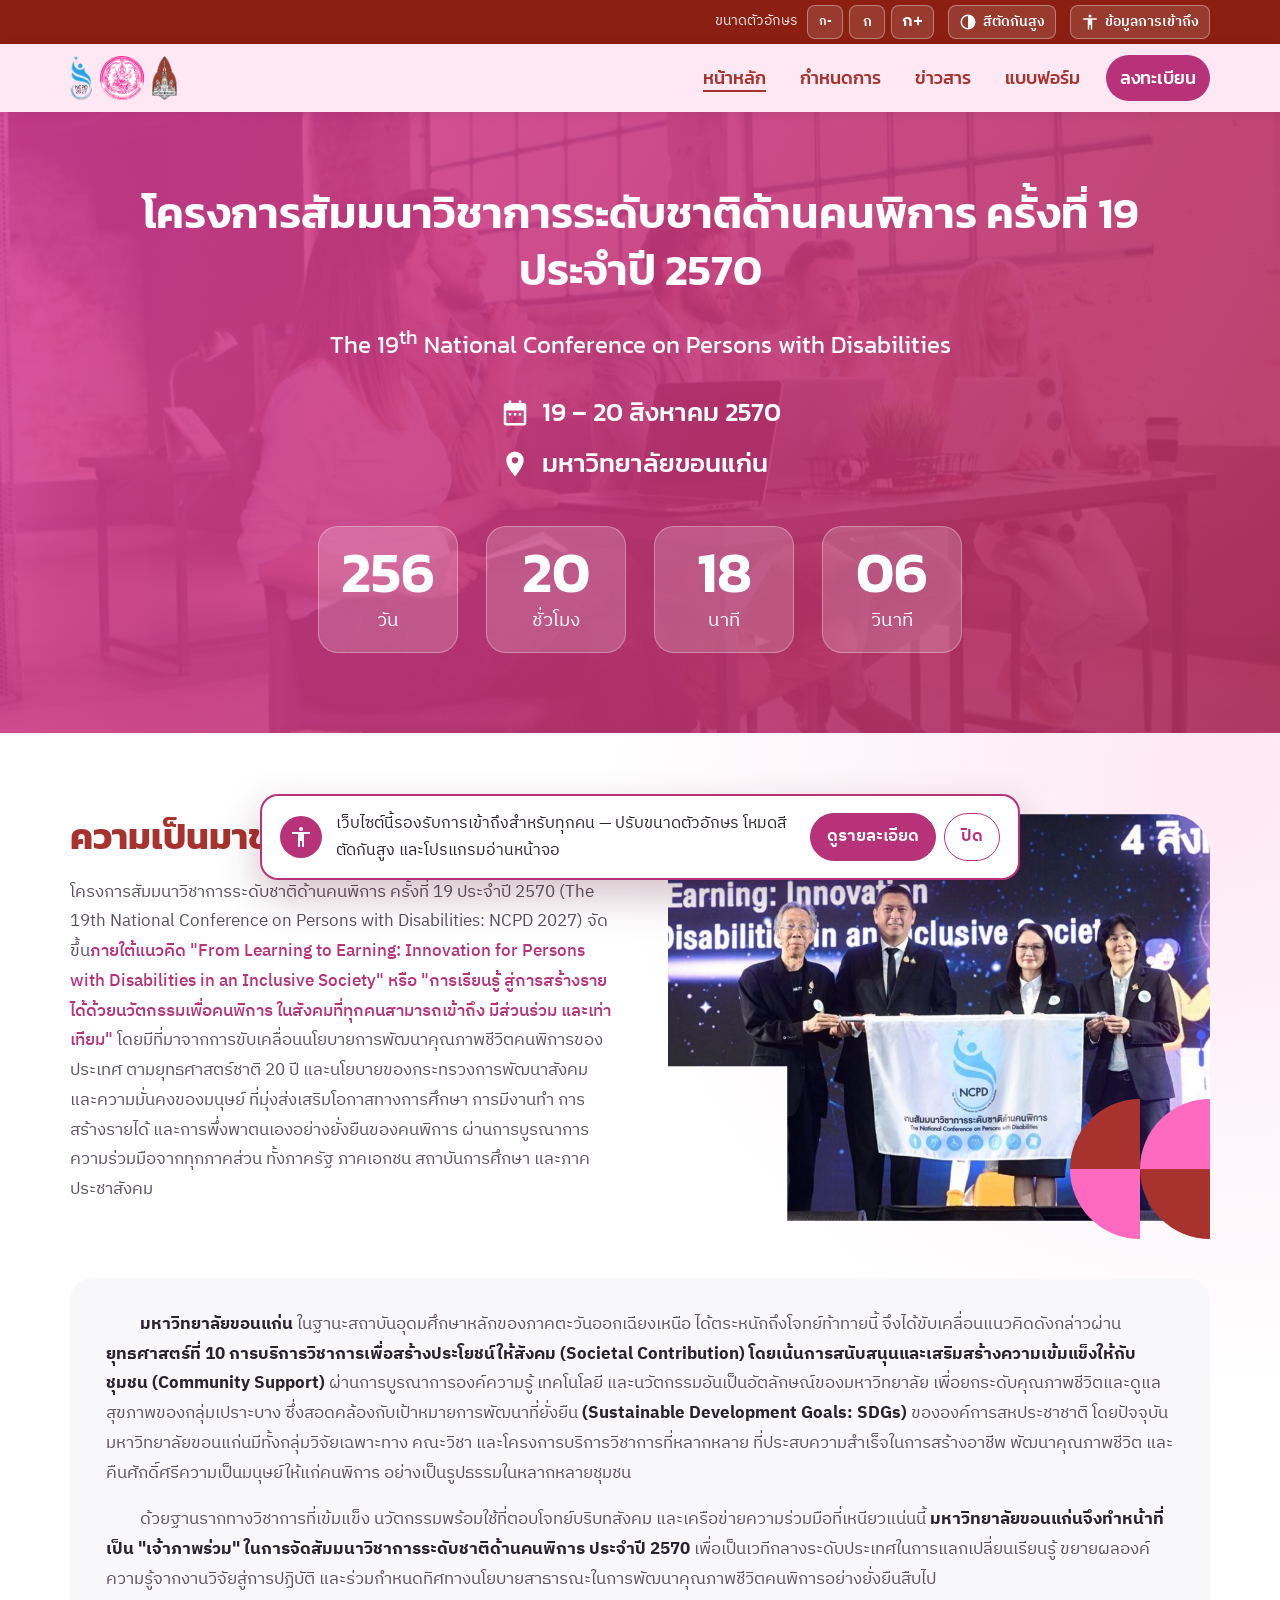
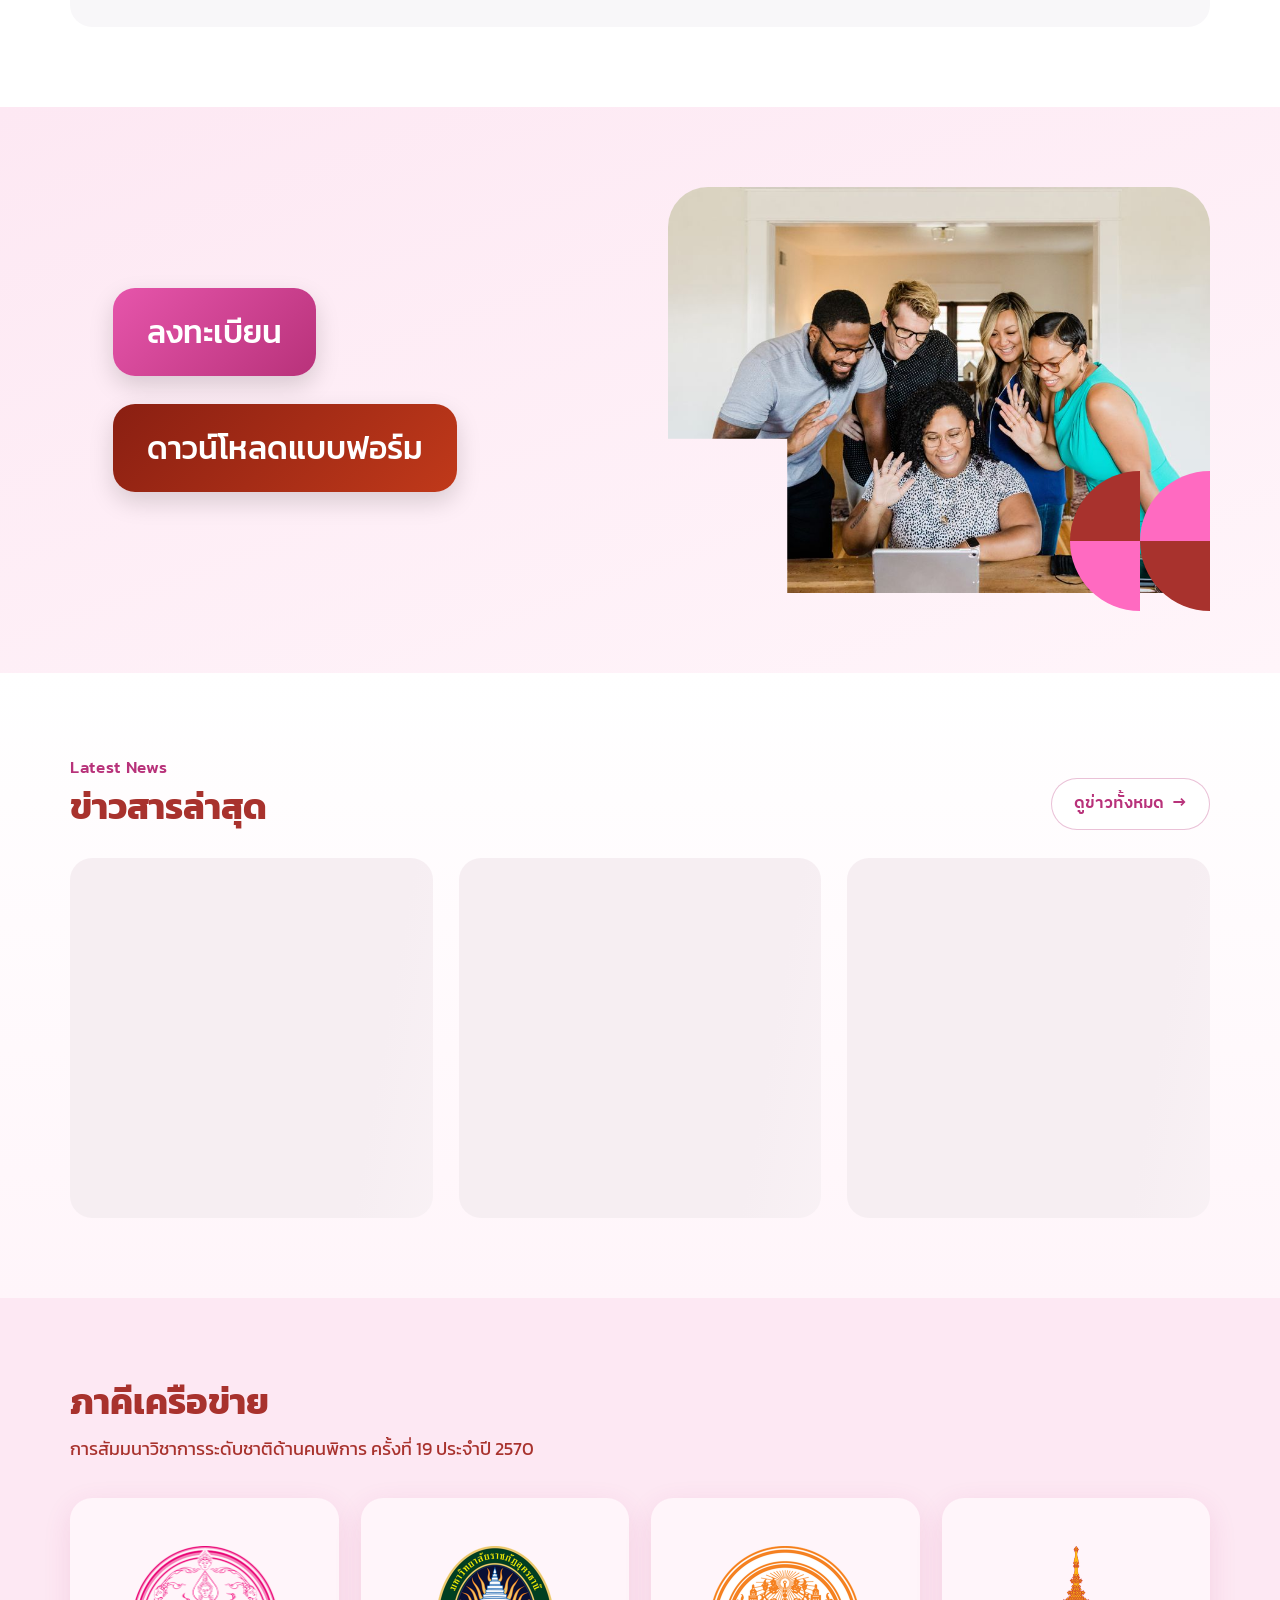
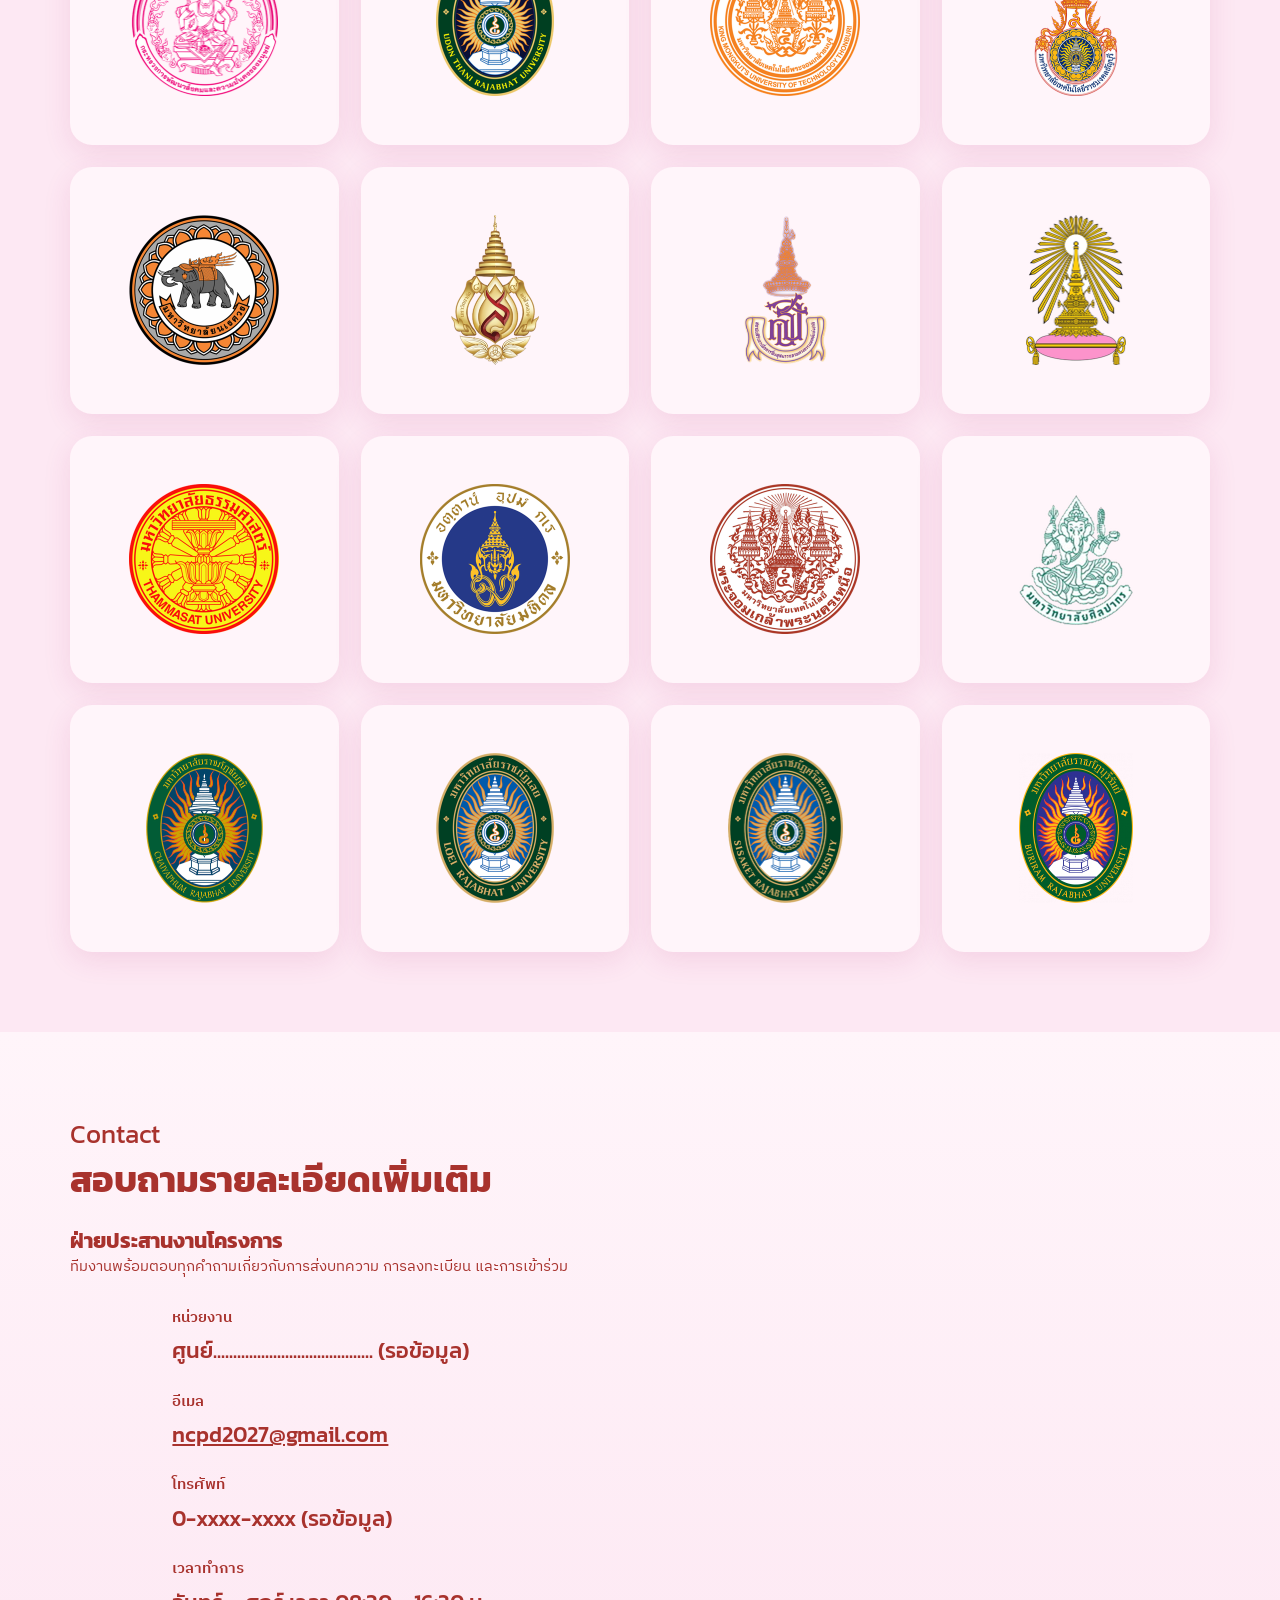
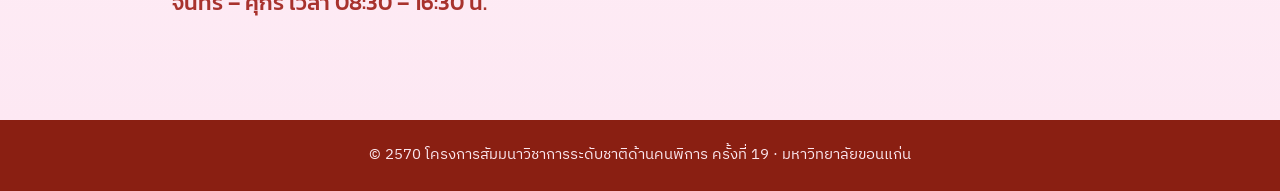
<file: index.html>
<!DOCTYPE html>
<html lang="th">
<head>
  <meta charset="UTF-8">
  <meta name="viewport" content="width=device-width, initial-scale=1.0">
  <title>NCPD 2027 — สัมมนาวิชาการระดับชาติด้านคนพิการ ครั้งที่ 19</title>
  <meta name="description" content="โครงการสัมมนาวิชาการระดับชาติด้านคนพิการ ครั้งที่ 19 ประจำปี 2570 (NCPD 2027) วันที่ 19–20 สิงหาคม 2570 ณ มหาวิทยาลัยขอนแก่น">

  <!-- ฟอนต์จาก Google Fonts -->
  <link rel="preconnect" href="https://fonts.googleapis.com">
  <link rel="preconnect" href="https://fonts.gstatic.com" crossorigin>
  <link href="https://fonts.googleapis.com/css2?family=Kanit:wght@500;600&family=IBM+Plex+Sans+Thai:wght@400;500;600&display=swap" rel="stylesheet">

  <link rel="icon" href="favicon.ico" sizes="any">
  <link rel="icon" href="favicon-32.png" type="image/png">
  <link rel="apple-touch-icon" href="apple-touch-icon.png">
  <link rel="stylesheet" href="css/style.css">
  <script src="js/a11y.js"></script>
</head>
<body>

  <!-- ปุ่มข้ามไปเนื้อหา (สำหรับผู้ใช้คีย์บอร์ด / โปรแกรมอ่านหน้าจอ) -->
  <a class="skip-link" href="#main">ข้ามไปยังเนื้อหาหลัก</a>

  <!-- ===================== เมนูด้านบน ===================== -->
  <header class="site-header">
    <div class="container header-inner">
      <a href="index.html" class="brand" aria-label="NCPD 2027 หน้าหลัก">
        <img src="images/logo-ncpd.png" alt="โลโก้ NCPD">
        <img src="images/logo-msdhs.png" alt="โลโก้กระทรวงการพัฒนาสังคมและความมั่นคงของมนุษย์">
        <img src="images/logo-kku.png" alt="โลโก้มหาวิทยาลัยขอนแก่น">
      </a>

      <button class="menu-toggle" aria-expanded="false" aria-controls="main-nav">
        <span class="menu-icon" aria-hidden="true"></span>
        <span class="sr-only">เปิดเมนู</span>
      </button>

      <nav id="main-nav" class="main-nav" aria-label="เมนูหลัก">
        <ul>
          <li><a href="index.html" aria-current="page">หน้าหลัก</a></li>
          <li><a href="schedule.html">กำหนดการ</a></li>
          <li><a href="news.html">ข่าวสาร</a></li>
          <li><a href="schedule.html#forms">แบบฟอร์ม</a></li>
          <li><a href="#" class="nav-cta" data-link="register">ลงทะเบียน</a></li>
        </ul>
      </nav>
    </div>
  </header>

  <main id="main">

    <!-- ===================== ส่วนหัว (Hero) ===================== -->
    <section class="hero" aria-labelledby="hero-title">
      <div class="container hero-inner">
        <h1 id="hero-title">
          โครงการสัมมนาวิชาการระดับชาติด้านคนพิการ ครั้งที่ 19
          <span class="hero-year">ประจำปี 2570</span>
        </h1>
        <p class="hero-en">The 19<sup>th</sup> National Conference on Persons with Disabilities</p>

        <ul class="hero-meta">
          <li>
            <svg aria-hidden="true" viewBox="0 0 24 24"><path d="M7 2v2H5a2 2 0 0 0-2 2v14a2 2 0 0 0 2 2h14a2 2 0 0 0 2-2V6a2 2 0 0 0-2-2h-2V2h-2v2H9V2H7zm-2 8h14v10H5V10zm2 2v2h2v-2H7zm4 0v2h2v-2h-2zm4 0v2h2v-2h-2z"/></svg>
            <time datetime="2027-08-19">19 – 20 สิงหาคม 2570</time>
          </li>
          <li>
            <svg aria-hidden="true" viewBox="0 0 24 24"><path d="M12 2a7 7 0 0 0-7 7c0 5.25 7 13 7 13s7-7.75 7-13a7 7 0 0 0-7-7zm0 9.5A2.5 2.5 0 1 1 12 6.5a2.5 2.5 0 0 1 0 5z"/></svg>
            มหาวิทยาลัยขอนแก่น
          </li>
        </ul>

        <!-- ตัวนับถอยหลัง: ตั้งวันเวลาเริ่มงานได้ที่ js/main.js -->
        <div class="countdown" role="timer" aria-label="นับถอยหลังสู่วันจัดงาน">
          <div class="cd-box"><span class="cd-num" id="cd-days">--</span><span class="cd-label">วัน</span></div>
          <div class="cd-box"><span class="cd-num" id="cd-hours">--</span><span class="cd-label">ชั่วโมง</span></div>
          <div class="cd-box"><span class="cd-num" id="cd-minutes">--</span><span class="cd-label">นาที</span></div>
          <div class="cd-box"><span class="cd-num" id="cd-seconds">--</span><span class="cd-label">วินาที</span></div>
        </div>
      </div>
    </section>

    <!-- ===================== ความเป็นมา ===================== -->
    <section class="about section" aria-labelledby="about-title">
      <div class="container about-grid">
        <div class="about-text">
          <h2 id="about-title" class="section-title">ความเป็นมาของการจัดงาน</h2>
          <p>
            โครงการสัมมนาวิชาการระดับชาติด้านคนพิการ ครั้งที่ 19 ประจำปี 2570
            (The 19th National Conference on Persons with Disabilities: NCPD 2027)
            จัดขึ้น<span class="highlight">ภายใต้แนวคิด "From Learning to Earning: Innovation for Persons with Disabilities
            in an Inclusive Society" หรือ "การเรียนรู้ สู่การสร้างรายได้ด้วยนวัตกรรมเพื่อคนพิการ
            ในสังคมที่ทุกคนสามารถเข้าถึง มีส่วนร่วม และเท่าเทียม"</span>
            โดยมีที่มาจากการขับเคลื่อนนโยบายการพัฒนาคุณภาพชีวิตคนพิการของประเทศ ตามยุทธศาสตร์ชาติ 20 ปี
            และนโยบายของกระทรวงการพัฒนาสังคมและความมั่นคงของมนุษย์ ที่มุ่งส่งเสริมโอกาสทางการศึกษา
            การมีงานทำ การสร้างรายได้ และการพึ่งพาตนเองอย่างยั่งยืนของคนพิการ
            ผ่านการบูรณาการความร่วมมือจากทุกภาคส่วน ทั้งภาครัฐ ภาคเอกชน สถาบันการศึกษา และภาคประชาสังคม
          </p>
        </div>
        <div class="about-media">
          <img src="images/about.jpg" alt="พิธีส่งมอบธงเจ้าภาพการจัดงาน NCPD" class="shape-photo" loading="lazy">
          <span class="deco" aria-hidden="true"></span>
        </div>
      </div>

      <div class="container about-more">
        <p>
          <strong>มหาวิทยาลัยขอนแก่น</strong> ในฐานะสถาบันอุดมศึกษาหลักของภาคตะวันออกเฉียงเหนือ
          ได้ตระหนักถึงโจทย์ท้าทายนี้ จึงได้ขับเคลื่อนแนวคิดดังกล่าวผ่าน
          <strong>ยุทธศาสตร์ที่ 10 การบริการวิชาการเพื่อสร้างประโยชน์ให้สังคม (Societal Contribution)
          โดยเน้นการสนับสนุนและเสริมสร้างความเข้มแข็งให้กับชุมชน (Community Support)</strong>
          ผ่านการบูรณาการองค์ความรู้ เทคโนโลยี และนวัตกรรมอันเป็นอัตลักษณ์ของมหาวิทยาลัย
          เพื่อยกระดับคุณภาพชีวิตและดูแลสุขภาพของกลุ่มเปราะบาง ซึ่งสอดคล้องกับเป้าหมายการพัฒนาที่ยั่งยืน
          <strong>(Sustainable Development Goals: SDGs)</strong> ขององค์การสหประชาชาติ
          โดยปัจจุบันมหาวิทยาลัยขอนแก่นมีทั้งกลุ่มวิจัยเฉพาะทาง คณะวิชา และโครงการบริการวิชาการที่หลากหลาย
          ที่ประสบความสำเร็จในการสร้างอาชีพ พัฒนาคุณภาพชีวิต และคืนศักดิ์ศรีความเป็นมนุษย์ให้แก่คนพิการ
          อย่างเป็นรูปธรรมในหลากหลายชุมชน
        </p>
        <p>
          ด้วยฐานรากทางวิชาการที่เข้มแข็ง นวัตกรรมพร้อมใช้ที่ตอบโจทย์บริบทสังคม และเครือข่ายความร่วมมือที่เหนียวแน่นนี้
          <strong>มหาวิทยาลัยขอนแก่นจึงทำหน้าที่เป็น "เจ้าภาพร่วม" ในการจัดสัมมนาวิชาการระดับชาติด้านคนพิการ ประจำปี 2570</strong>
          เพื่อเป็นเวทีกลางระดับประเทศในการแลกเปลี่ยนเรียนรู้ ขยายผลองค์ความรู้จากงานวิจัยสู่การปฏิบัติ
          และร่วมกำหนดทิศทางนโยบายสาธารณะในการพัฒนาคุณภาพชีวิตคนพิการอย่างยั่งยืนสืบไป
        </p>
      </div>
    </section>

    <!-- ===================== ลงทะเบียน ===================== -->
    <section class="register section" aria-labelledby="register-title">
      <div class="container register-grid">
        <div class="register-actions">
          <h2 id="register-title" class="sr-only">ลงทะเบียนและดาวน์โหลดแบบฟอร์ม</h2>
          <a href="#" class="btn btn-pink" data-link="register">ลงทะเบียน</a>
          <a href="schedule.html#forms" class="btn btn-brown">ดาวน์โหลดแบบฟอร์ม</a>
        </div>
        <div class="register-media">
          <img src="images/register.jpg" alt="" class="shape-photo" loading="lazy">
          <span class="deco" aria-hidden="true"></span>
        </div>
      </div>
    </section>

    <!-- ===================== ข่าวสารล่าสุด ===================== -->
    <section id="home-news" class="home-news section" aria-labelledby="home-news-title">
      <div class="container">
        <div class="home-news-head">
          <div>
            <p class="home-news-eyebrow" lang="en">Latest News</p>
            <h2 id="home-news-title" class="section-title">ข่าวสารล่าสุด</h2>
          </div>
          <a href="news.html" class="home-news-all">ดูข่าวทั้งหมด <span aria-hidden="true">→</span></a>
        </div>
        <ul class="news-grid" id="home-news-list" aria-busy="true">
          <li class="news-skeleton" aria-hidden="true"></li>
          <li class="news-skeleton" aria-hidden="true"></li>
          <li class="news-skeleton" aria-hidden="true"></li>
        </ul>
      </div>
    </section>

    <!-- ===================== ภาคีเครือข่าย ===================== -->
    <section class="partners section" aria-labelledby="partners-title">
      <div class="container">
        <h2 id="partners-title" class="section-title">ภาคีเครือข่าย</h2>
        <p class="section-sub">การสัมมนาวิชาการระดับชาติด้านคนพิการ ครั้งที่ 19 ประจำปี 2570</p>

        <!-- เพิ่ม/ลบโลโก้: ก๊อปบรรทัด <li> แล้วเปลี่ยนชื่อไฟล์และ alt -->
        <ul class="partner-grid">
          <li><img src="images/partners/01-msdhs.png" alt="กระทรวงการพัฒนาสังคมและความมั่นคงของมนุษย์" loading="lazy"></li>
          <li><img src="images/partners/02-udru.png" alt="มหาวิทยาลัยราชภัฏอุดรธานี" loading="lazy"></li>
          <li><img src="images/partners/03-kmutt.png" alt="มหาวิทยาลัยเทคโนโลยีพระจอมเกล้าธนบุรี" loading="lazy"></li>
          <li><img src="images/partners/04-rmutt.png" alt="มหาวิทยาลัยเทคโนโลยีราชมงคลธัญบุรี" loading="lazy"></li>
          <li><img src="images/partners/05-partner-05.png" alt="มหาวิทยาลัยนเรศวร" loading="lazy"></li>
          <li><img src="images/partners/06-partner-06.png" alt="มหาวิทยาลัยแม่ฟ้าหลวง" loading="lazy"></li>
          <li><img src="images/partners/07-partner-07.png" alt="สถาบันสิรินธรเพื่อการฟื้นฟูสมรรถภาพทางการแพทย์แห่งชาติ" loading="lazy"></li>
          <li><img src="images/partners/08-chula.png" alt="จุฬาลงกรณ์มหาวิทยาลัย" loading="lazy"></li>
          <li><img src="images/partners/09-tu.png" alt="มหาวิทยาลัยธรรมศาสตร์" loading="lazy"></li>
          <li><img src="images/partners/10-mahidol.png" alt="มหาวิทยาลัยมหิดล" loading="lazy"></li>
          <li><img src="images/partners/11-kmutnb.png" alt="มหาวิทยาลัยเทคโนโลยีพระจอมเกล้าพระนครเหนือ" loading="lazy"></li>
          <li><img src="images/partners/12-su.png" alt="มหาวิทยาลัยศิลปากร" loading="lazy"></li>
          <li><img src="images/partners/13-cpru.png" alt="มหาวิทยาลัยราชภัฏชัยภูมิ" loading="lazy"></li>
          <li><img src="images/partners/14-lru.png" alt="มหาวิทยาลัยราชภัฏเลย" loading="lazy"></li>
          <li><img src="images/partners/15-sskru.png" alt="มหาวิทยาลัยราชภัฏศรีสะเกษ" loading="lazy"></li>
          <li><img src="images/partners/16-bru.png" alt="มหาวิทยาลัยราชภัฏบุรีรัมย์" loading="lazy"></li>
        </ul>
      </div>
    </section>

    <!-- ===================== ติดต่อ ===================== -->
    <section class="contact section" aria-labelledby="contact-title">
      <div class="container">
        <p class="contact-eyebrow" lang="en">Contact</p>
        <h2 id="contact-title" class="section-title">สอบถามรายละเอียดเพิ่มเติม</h2>

        <div class="contact-card">
          <h3>ฝ่ายประสานงานโครงการ</h3>
          <p class="contact-note">ทีมงานพร้อมตอบทุกคำถามเกี่ยวกับการส่งบทความ การลงทะเบียน และการเข้าร่วม</p>
          <dl class="contact-list">
            <div><dt>หน่วยงาน</dt><dd>ศูนย์........................................ (รอข้อมูล)</dd></div>
            <div><dt>อีเมล</dt><dd><a href="mailto:ncpd2027@gmail.com">ncpd2027@gmail.com</a></dd></div>
            <div><dt>โทรศัพท์</dt><dd>0-xxxx-xxxx (รอข้อมูล)</dd></div>
            <div><dt>เวลาทำการ</dt><dd>จันทร์ – ศุกร์ เวลา 08:30 – 16:30 น.</dd></div>
          </dl>
        </div>
      </div>
    </section>

  </main>

  <footer class="site-footer">
    <div class="container">
      <p>© 2570 โครงการสัมมนาวิชาการระดับชาติด้านคนพิการ ครั้งที่ 19 · มหาวิทยาลัยขอนแก่น</p>
    </div>
  </footer>

  <script src="js/main.js"></script>
  <script src="js/news.js"></script>
  <script src="js/home-news.js"></script>
</body>
</html>
</file>
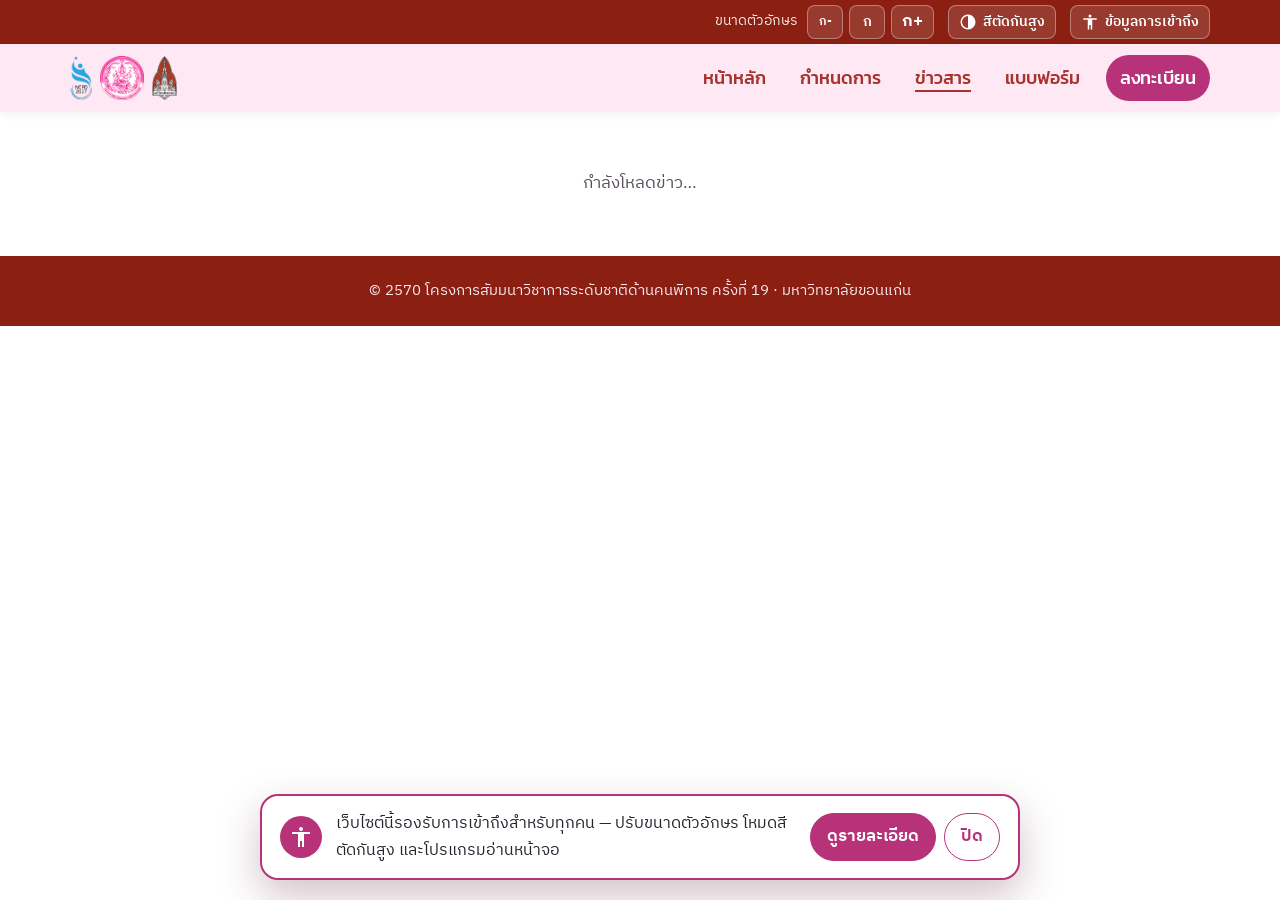
<file: news-detail.html>
<!DOCTYPE html>
<html lang="th">
<head>
  <meta charset="UTF-8">
  <meta name="viewport" content="width=device-width, initial-scale=1.0">
  <title>ข่าวสาร — NCPD 2027</title>
  <meta name="description" content="ข่าวสารงานสัมมนาวิชาการระดับชาติด้านคนพิการ ครั้งที่ 19 (NCPD 2027)">

  <link rel="preconnect" href="https://fonts.googleapis.com">
  <link rel="preconnect" href="https://fonts.gstatic.com" crossorigin>
  <link href="https://fonts.googleapis.com/css2?family=Kanit:wght@500;600&family=IBM+Plex+Sans+Thai:wght@400;500;600&display=swap" rel="stylesheet">

  <link rel="icon" href="favicon.ico" sizes="any">
  <link rel="icon" href="favicon-32.png" type="image/png">
  <link rel="apple-touch-icon" href="apple-touch-icon.png">  
  <link rel="stylesheet" href="css/style.css">
  <script src="js/a11y.js"></script>
</head>
<body>

  <a class="skip-link" href="#main">ข้ามไปยังเนื้อหาหลัก</a>

  <!-- ===================== เมนูด้านบน (เหมือนทุกหน้า) ===================== -->
  <header class="site-header">
    <div class="container header-inner">
      <a href="index.html" class="brand" aria-label="NCPD 2027 หน้าหลัก">
        <img src="images/logo-ncpd.png" alt="โลโก้ NCPD">
        <img src="images/logo-msdhs.png" alt="โลโก้กระทรวงการพัฒนาสังคมและความมั่นคงของมนุษย์">
        <img src="images/logo-kku.png" alt="โลโก้มหาวิทยาลัยขอนแก่น">
      </a>

      <button class="menu-toggle" aria-expanded="false" aria-controls="main-nav">
        <span class="menu-icon" aria-hidden="true"></span>
        <span class="sr-only">เปิดเมนู</span>
      </button>

      <nav id="main-nav" class="main-nav" aria-label="เมนูหลัก">
        <ul>
          <li><a href="index.html">หน้าหลัก</a></li>
          <li><a href="schedule.html">กำหนดการ</a></li>
          <li><a href="news.html" aria-current="page">ข่าวสาร</a></li>
          <li><a href="schedule.html#forms">แบบฟอร์ม</a></li>
          <li><a href="#" class="nav-cta" data-link="register">ลงทะเบียน</a></li>
        </ul>
      </nav>
    </div>
  </header>

  <main id="main">
    <!-- เนื้อหาข่าวจะถูกเติมโดย js/news.js ตาม ?id= ในลิงก์ -->
    <article class="article" id="article" aria-busy="true">
      <div class="container article-narrow">
        <p class="news-loading">กำลังโหลดข่าว…</p>
      </div>
    </article>

    <section class="section related" id="related-wrap" hidden aria-labelledby="related-title">
      <div class="container">
        <h2 id="related-title" class="section-title">ข่าวอื่น ๆ</h2>
        <ul class="news-grid" id="related-list"></ul>
      </div>
    </section>
  </main>

  <footer class="site-footer">
    <div class="container">
      <p>© 2570 โครงการสัมมนาวิชาการระดับชาติด้านคนพิการ ครั้งที่ 19 · มหาวิทยาลัยขอนแก่น</p>
    </div>
  </footer>

  <script src="js/main.js"></script>
  <script src="js/news.js"></script>
</body>
</html>
</file>
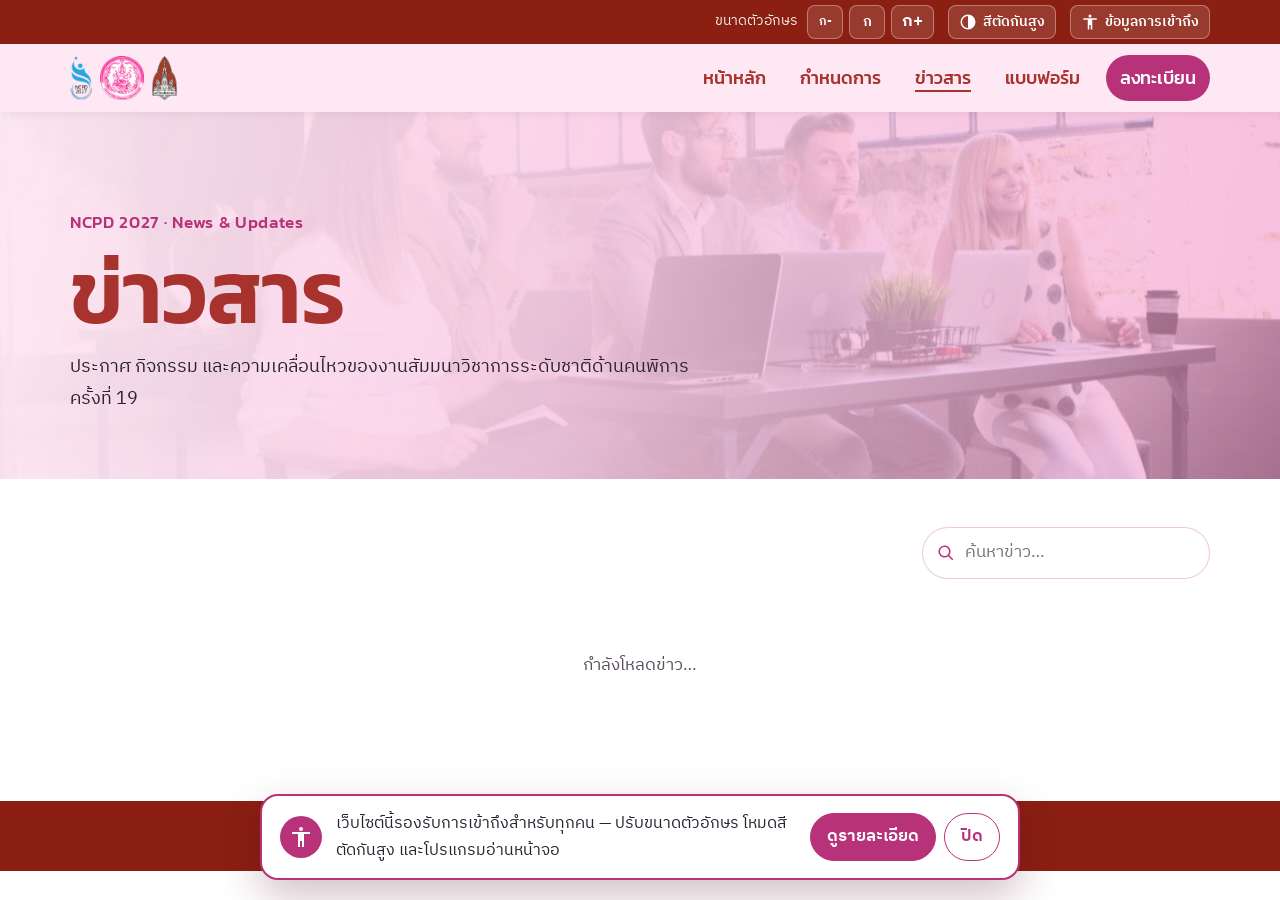
<file: news.html>
<!DOCTYPE html>
<html lang="th">
<head>
  <meta charset="UTF-8">
  <meta name="viewport" content="width=device-width, initial-scale=1.0">
  <title>ข่าวสาร — NCPD 2027</title>
  <meta name="description" content="ข่าวสารและประกาศล่าสุดของงานสัมมนาวิชาการระดับชาติด้านคนพิการ ครั้งที่ 19 (NCPD 2027)">

  <link rel="preconnect" href="https://fonts.googleapis.com">
  <link rel="preconnect" href="https://fonts.gstatic.com" crossorigin>
  <link href="https://fonts.googleapis.com/css2?family=Kanit:wght@500;600&family=IBM+Plex+Sans+Thai:wght@400;500;600&display=swap" rel="stylesheet">

  <link rel="icon" href="favicon.ico" sizes="any">
  <link rel="icon" href="favicon-32.png" type="image/png">
  <link rel="apple-touch-icon" href="apple-touch-icon.png">  
  <link rel="stylesheet" href="css/style.css">
  <script src="js/a11y.js"></script>
</head>
<body>

  <a class="skip-link" href="#main">ข้ามไปยังเนื้อหาหลัก</a>

  <!-- ===================== เมนูด้านบน (เหมือนทุกหน้า) ===================== -->
  <header class="site-header">
    <div class="container header-inner">
      <a href="index.html" class="brand" aria-label="NCPD 2027 หน้าหลัก">
        <img src="images/logo-ncpd.png" alt="โลโก้ NCPD">
        <img src="images/logo-msdhs.png" alt="โลโก้กระทรวงการพัฒนาสังคมและความมั่นคงของมนุษย์">
        <img src="images/logo-kku.png" alt="โลโก้มหาวิทยาลัยขอนแก่น">
      </a>

      <button class="menu-toggle" aria-expanded="false" aria-controls="main-nav">
        <span class="menu-icon" aria-hidden="true"></span>
        <span class="sr-only">เปิดเมนู</span>
      </button>

      <nav id="main-nav" class="main-nav" aria-label="เมนูหลัก">
        <ul>
          <li><a href="index.html">หน้าหลัก</a></li>
          <li><a href="schedule.html">กำหนดการ</a></li>
          <li><a href="news.html" aria-current="page">ข่าวสาร</a></li>
          <li><a href="schedule.html#forms">แบบฟอร์ม</a></li>
          <li><a href="#" class="nav-cta" data-link="register">ลงทะเบียน</a></li>
        </ul>
      </nav>
    </div>
  </header>

  <main id="main">

    <section class="page-hero page-hero--news" aria-labelledby="page-title">
      <div class="container">
        <p class="page-hero-eyebrow">NCPD 2027 · News &amp; Updates</p>
        <h1 id="page-title">ข่าวสาร</h1>
        <p class="page-hero-sub">ประกาศ กิจกรรม และความเคลื่อนไหวของงานสัมมนาวิชาการระดับชาติด้านคนพิการ ครั้งที่ 19</p>
      </div>
    </section>

    <section class="section news-section" aria-label="รายการข่าว">
      <div class="container">

        <!-- ตัวกรองหมวดหมู่ (สร้างอัตโนมัติจากข้อมูลใน Google Sheet) -->
        <div class="news-toolbar">
          <div class="chip-filter" role="group" aria-label="กรองตามหมวดหมู่" id="news-filter"></div>
          <label class="news-search">
            <span class="sr-only">ค้นหาข่าว</span>
            <input type="search" id="news-search" placeholder="ค้นหาข่าว…" autocomplete="off">
          </label>
        </div>

        <!-- ข่าวเด่น (ข่าวล่าสุด) -->
        <div id="news-featured"></div>

        <!-- รายการข่าวทั้งหมด -->
        <p class="news-count" id="news-count" aria-live="polite"></p>
        <ul class="news-grid" id="news-list">
          <li class="news-loading">กำลังโหลดข่าว…</li>
        </ul>
      </div>
    </section>

  </main>

  <footer class="site-footer">
    <div class="container">
      <p>© 2570 โครงการสัมมนาวิชาการระดับชาติด้านคนพิการ ครั้งที่ 19 · มหาวิทยาลัยขอนแก่น</p>
    </div>
  </footer>

  <script src="js/main.js"></script>
  <script src="js/news.js"></script>
</body>
</html>
</file>
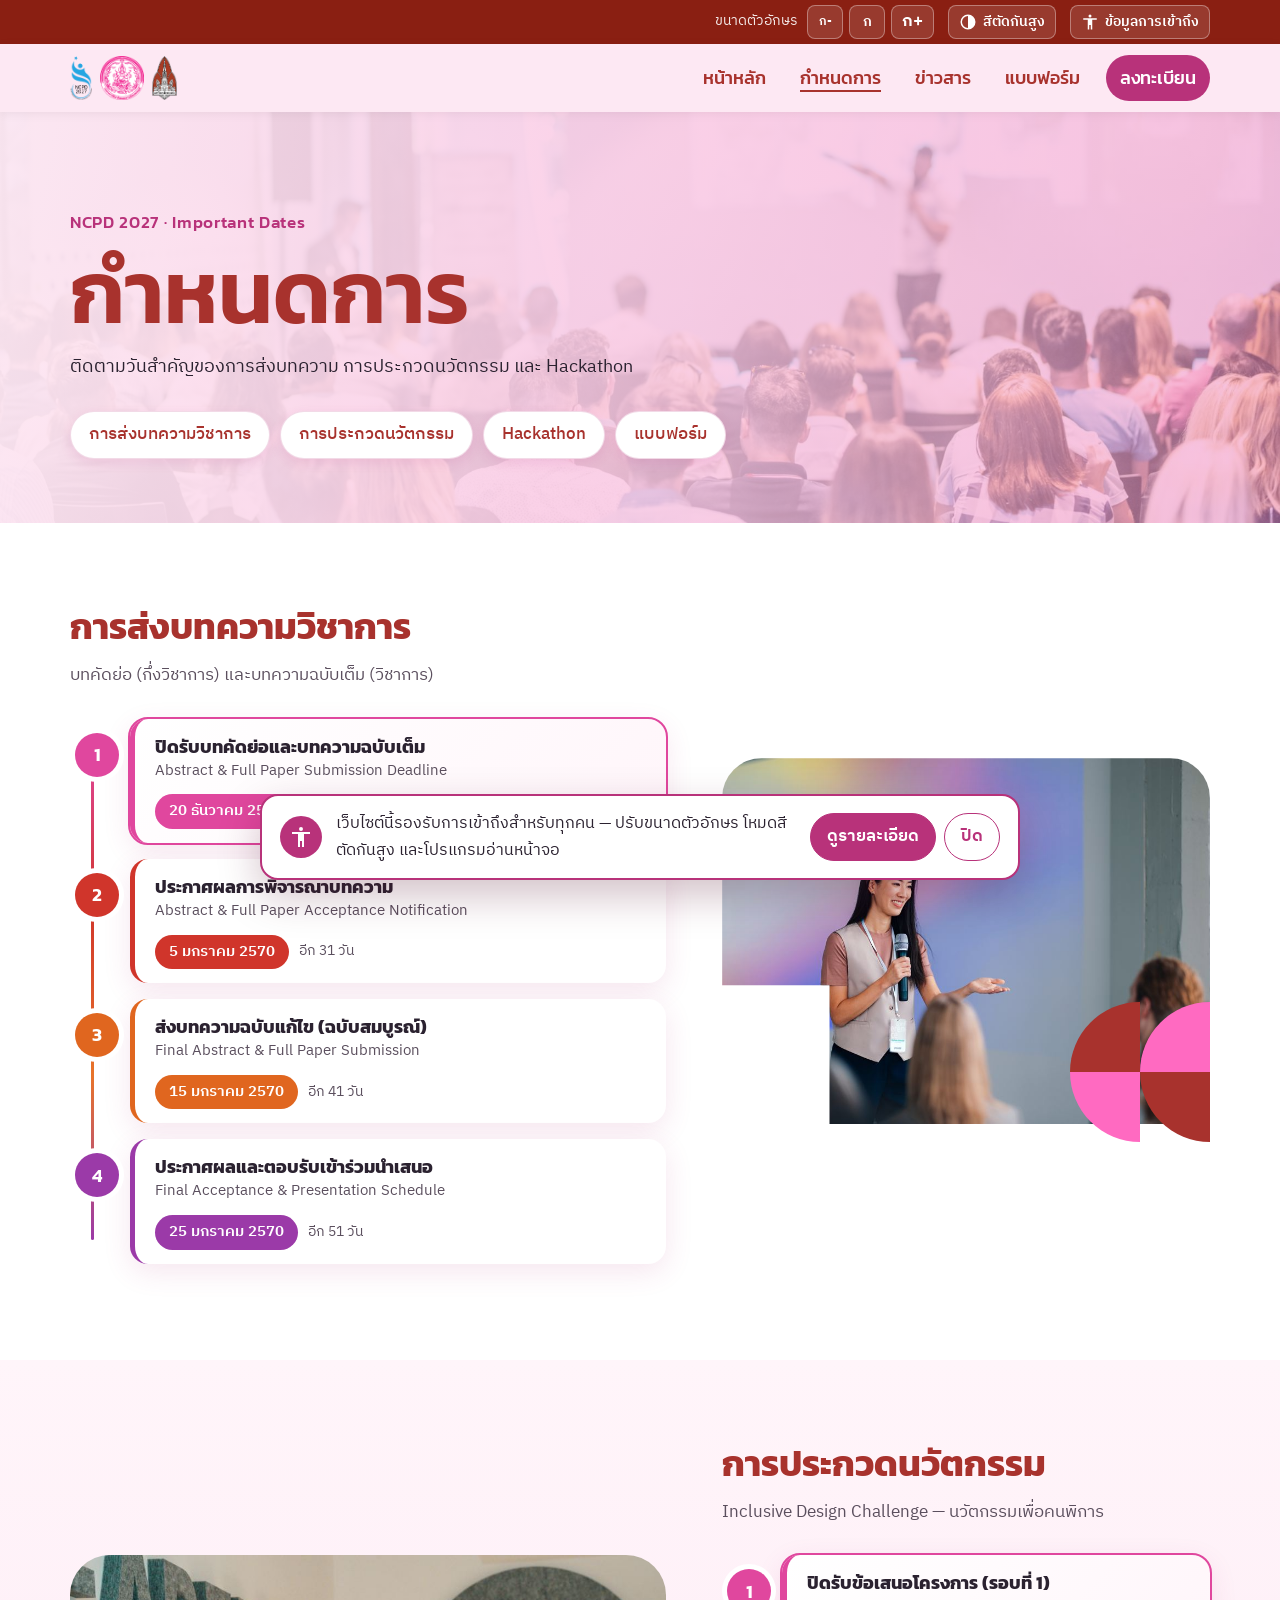
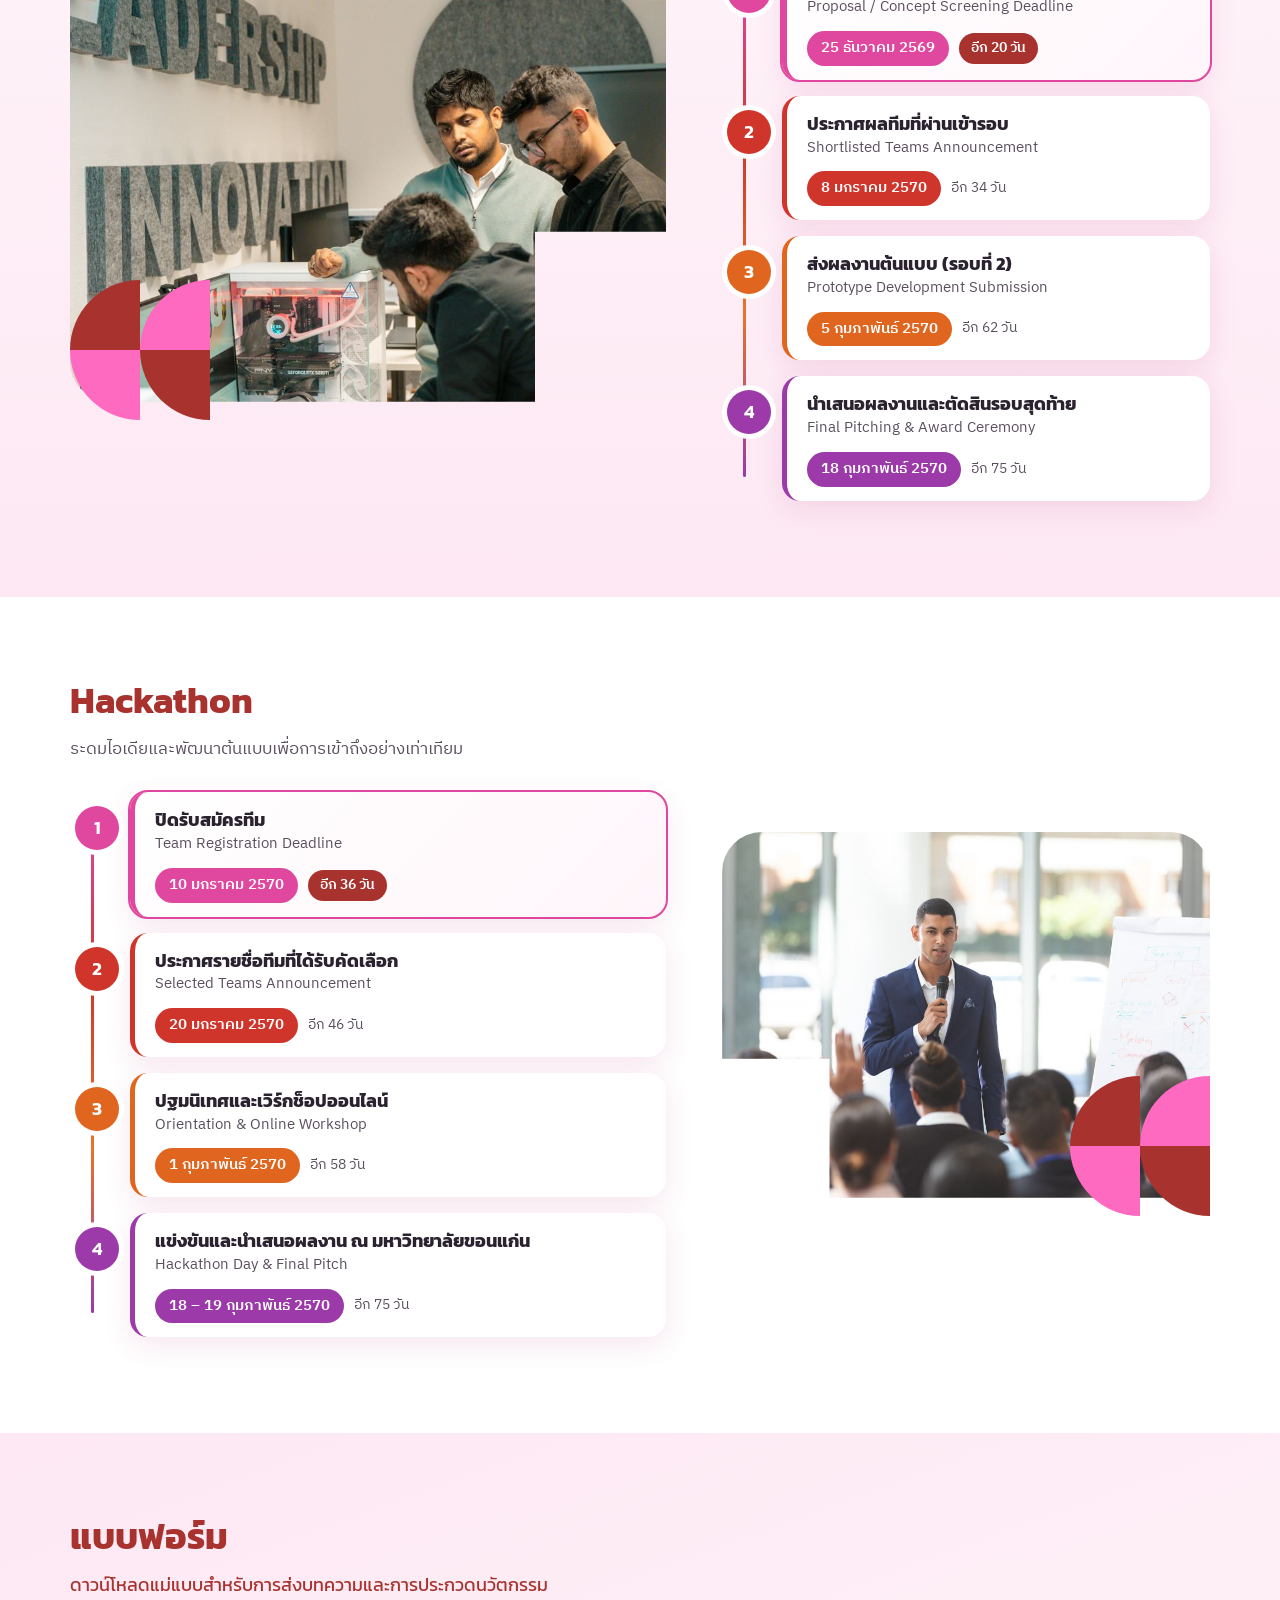
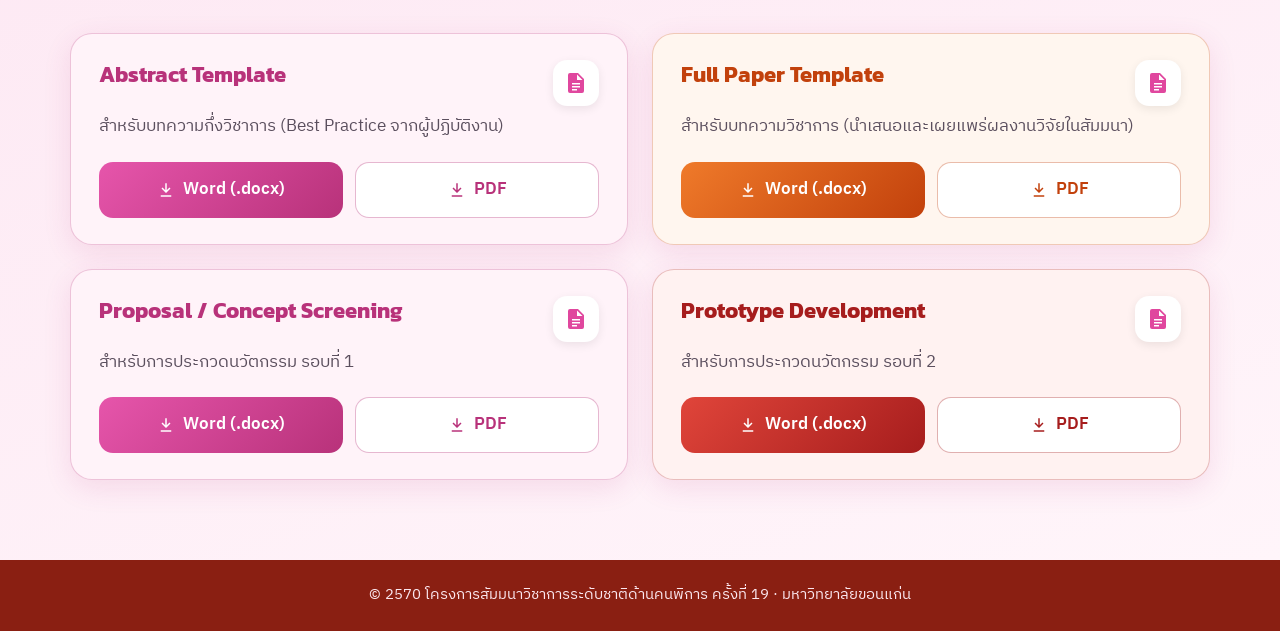
<file: schedule.html>
<!DOCTYPE html>
<html lang="th">
<head>
  <meta charset="UTF-8">
  <meta name="viewport" content="width=device-width, initial-scale=1.0">
  <title>กำหนดการ — NCPD 2027</title>
  <meta name="description" content="กำหนดการส่งบทความวิชาการ การประกวดนวัตกรรม Hackathon และแบบฟอร์มดาวน์โหลด งานสัมมนาวิชาการระดับชาติด้านคนพิการ ครั้งที่ 19 (NCPD 2027)">

  <link rel="preconnect" href="https://fonts.googleapis.com">
  <link rel="preconnect" href="https://fonts.gstatic.com" crossorigin>
  <link href="https://fonts.googleapis.com/css2?family=Kanit:wght@500;600&family=IBM+Plex+Sans+Thai:wght@400;500;600&display=swap" rel="stylesheet">

  <link rel="icon" href="favicon.ico" sizes="any">
  <link rel="icon" href="favicon-32.png" type="image/png">
  <link rel="apple-touch-icon" href="apple-touch-icon.png">  
  <link rel="stylesheet" href="css/style.css">
  <script src="js/a11y.js"></script>
</head>
<body>

  <a class="skip-link" href="#main">ข้ามไปยังเนื้อหาหลัก</a>

  <!-- ===================== เมนูด้านบน (เหมือนทุกหน้า) ===================== -->
  <header class="site-header">
    <div class="container header-inner">
      <a href="index.html" class="brand" aria-label="NCPD 2027 หน้าหลัก">
        <img src="images/logo-ncpd.png" alt="โลโก้ NCPD">
        <img src="images/logo-msdhs.png" alt="โลโก้กระทรวงการพัฒนาสังคมและความมั่นคงของมนุษย์">
        <img src="images/logo-kku.png" alt="โลโก้มหาวิทยาลัยขอนแก่น">
      </a>

      <button class="menu-toggle" aria-expanded="false" aria-controls="main-nav">
        <span class="menu-icon" aria-hidden="true"></span>
        <span class="sr-only">เปิดเมนู</span>
      </button>

      <nav id="main-nav" class="main-nav" aria-label="เมนูหลัก">
        <ul>
          <li><a href="index.html">หน้าหลัก</a></li>
          <li><a href="schedule.html" aria-current="page">กำหนดการ</a></li>
          <li><a href="news.html">ข่าวสาร</a></li>
          <li><a href="schedule.html#forms">แบบฟอร์ม</a></li>
          <li><a href="#" class="nav-cta" data-link="register">ลงทะเบียน</a></li>
        </ul>
      </nav>
    </div>
  </header>

  <main id="main">

    <!-- ===================== หัวเรื่องหน้า ===================== -->
    <section class="page-hero page-hero--schedule" aria-labelledby="page-title">
      <div class="container">
        <p class="page-hero-eyebrow">NCPD 2027 · Important Dates</p>
        <h1 id="page-title">กำหนดการ</h1>
        <p class="page-hero-sub">ติดตามวันสำคัญของการส่งบทความ การประกวดนวัตกรรม และ Hackathon</p>

        <!-- ลิงก์ลัดไปแต่ละหมวด -->
        <nav class="chip-nav" aria-label="ไปยังหมวดกำหนดการ">
          <a href="#paper">การส่งบทความวิชาการ</a>
          <a href="#innovation">การประกวดนวัตกรรม</a>
          <a href="#hackathon">Hackathon</a>
          <a href="#forms">แบบฟอร์ม</a>
        </nav>
      </div>
    </section>

    <!--
      =========================================================
      วิธีแก้ไทม์ไลน์
      - แต่ละขั้นคือ <li class="tl-item" data-date="ปี ค.ศ.-เดือน-วัน">
      - data-date ใช้คำนวณ "อีกกี่วัน / สิ้นสุดแล้ว" อัตโนมัติ
      - ข้อความวันที่ภาษาไทยใน <time> แก้ให้ตรงกับ data-date ด้วย
      ⚠️ วันที่ด้านล่างเป็น "ตัวอย่าง" รอยืนยันจากทีมจัดงาน
      =========================================================
    -->

    <!-- ===================== 1) การส่งบทความวิชาการ ===================== -->
    <section id="paper" class="schedule-block section" aria-labelledby="paper-title">
      <div class="container schedule-grid">
        <div>
          <h2 id="paper-title" class="section-title">การส่งบทความวิชาการ</h2>
          <p class="schedule-lead">บทคัดย่อ (กึ่งวิชาการ) และบทความฉบับเต็ม (วิชาการ)</p>

          <ol class="timeline">
            <li class="tl-item" data-date="2026-12-20">
              <h3 class="tl-title">ปิดรับบทคัดย่อและบทความฉบับเต็ม</h3>
              <p class="tl-en" lang="en">Abstract &amp; Full Paper Submission Deadline</p>
              <p class="tl-meta"><time datetime="2026-12-20">20 ธันวาคม 2569</time> <span class="tl-status"></span></p>
            </li>
            <li class="tl-item" data-date="2027-01-05">
              <h3 class="tl-title">ประกาศผลการพิจารณาบทความ</h3>
              <p class="tl-en" lang="en">Abstract &amp; Full Paper Acceptance Notification</p>
              <p class="tl-meta"><time datetime="2027-01-05">5 มกราคม 2570</time> <span class="tl-status"></span></p>
            </li>
            <li class="tl-item" data-date="2027-01-15">
              <h3 class="tl-title">ส่งบทความฉบับแก้ไข (ฉบับสมบูรณ์)</h3>
              <p class="tl-en" lang="en">Final Abstract &amp; Full Paper Submission</p>
              <p class="tl-meta"><time datetime="2027-01-15">15 มกราคม 2570</time> <span class="tl-status"></span></p>
            </li>
            <li class="tl-item" data-date="2027-01-25">
              <h3 class="tl-title">ประกาศผลและตอบรับเข้าร่วมนำเสนอ</h3>
              <p class="tl-en" lang="en">Final Acceptance &amp; Presentation Schedule</p>
              <p class="tl-meta"><time datetime="2027-01-25">25 มกราคม 2570</time> <span class="tl-status"></span></p>
            </li>
          </ol>
        </div>
        <div class="schedule-media">
          <img src="images/sch-paper.jpg" alt="" class="shape-photo" loading="lazy">
          <span class="deco" aria-hidden="true"></span>
        </div>
      </div>
    </section>

    <!-- ===================== 2) การประกวดนวัตกรรม ===================== -->
    <section id="innovation" class="schedule-block schedule-block--alt section" aria-labelledby="innovation-title">
      <div class="container schedule-grid schedule-grid--reverse">
        <div>
          <h2 id="innovation-title" class="section-title">การประกวดนวัตกรรม</h2>
          <p class="schedule-lead">Inclusive Design Challenge — นวัตกรรมเพื่อคนพิการ</p>

          <ol class="timeline">
            <li class="tl-item" data-date="2026-12-25">
              <h3 class="tl-title">ปิดรับข้อเสนอโครงการ (รอบที่ 1)</h3>
              <p class="tl-en" lang="en">Proposal / Concept Screening Deadline</p>
              <p class="tl-meta"><time datetime="2026-12-25">25 ธันวาคม 2569</time> <span class="tl-status"></span></p>
            </li>
            <li class="tl-item" data-date="2027-01-08">
              <h3 class="tl-title">ประกาศผลทีมที่ผ่านเข้ารอบ</h3>
              <p class="tl-en" lang="en">Shortlisted Teams Announcement</p>
              <p class="tl-meta"><time datetime="2027-01-08">8 มกราคม 2570</time> <span class="tl-status"></span></p>
            </li>
            <li class="tl-item" data-date="2027-02-05">
              <h3 class="tl-title">ส่งผลงานต้นแบบ (รอบที่ 2)</h3>
              <p class="tl-en" lang="en">Prototype Development Submission</p>
              <p class="tl-meta"><time datetime="2027-02-05">5 กุมภาพันธ์ 2570</time> <span class="tl-status"></span></p>
            </li>
            <li class="tl-item" data-date="2027-02-18">
              <h3 class="tl-title">นำเสนอผลงานและตัดสินรอบสุดท้าย</h3>
              <p class="tl-en" lang="en">Final Pitching &amp; Award Ceremony</p>
              <p class="tl-meta"><time datetime="2027-02-18">18 กุมภาพันธ์ 2570</time> <span class="tl-status"></span></p>
            </li>
          </ol>
        </div>
        <div class="schedule-media">
          <img src="images/sch-innovation.jpg" alt="" class="shape-photo shape-photo--flip" loading="lazy">
          <span class="deco deco--left" aria-hidden="true"></span>
        </div>
      </div>
    </section>

    <!-- ===================== 3) Hackathon ===================== -->
    <section id="hackathon" class="schedule-block section" aria-labelledby="hackathon-title">
      <div class="container schedule-grid">
        <div>
          <h2 id="hackathon-title" class="section-title" lang="en">Hackathon</h2>
          <p class="schedule-lead">ระดมไอเดียและพัฒนาต้นแบบเพื่อการเข้าถึงอย่างเท่าเทียม</p>

          <ol class="timeline">
            <li class="tl-item" data-date="2027-01-10">
              <h3 class="tl-title">ปิดรับสมัครทีม</h3>
              <p class="tl-en" lang="en">Team Registration Deadline</p>
              <p class="tl-meta"><time datetime="2027-01-10">10 มกราคม 2570</time> <span class="tl-status"></span></p>
            </li>
            <li class="tl-item" data-date="2027-01-20">
              <h3 class="tl-title">ประกาศรายชื่อทีมที่ได้รับคัดเลือก</h3>
              <p class="tl-en" lang="en">Selected Teams Announcement</p>
              <p class="tl-meta"><time datetime="2027-01-20">20 มกราคม 2570</time> <span class="tl-status"></span></p>
            </li>
            <li class="tl-item" data-date="2027-02-01">
              <h3 class="tl-title">ปฐมนิเทศและเวิร์กช็อปออนไลน์</h3>
              <p class="tl-en" lang="en">Orientation &amp; Online Workshop</p>
              <p class="tl-meta"><time datetime="2027-02-01">1 กุมภาพันธ์ 2570</time> <span class="tl-status"></span></p>
            </li>
            <li class="tl-item" data-date="2027-02-18">
              <h3 class="tl-title">แข่งขันและนำเสนอผลงาน ณ มหาวิทยาลัยขอนแก่น</h3>
              <p class="tl-en" lang="en">Hackathon Day &amp; Final Pitch</p>
              <p class="tl-meta"><time datetime="2027-02-18">18 – 19 กุมภาพันธ์ 2570</time> <span class="tl-status"></span></p>
            </li>
          </ol>
        </div>
        <div class="schedule-media">
          <img src="images/sch-hackathon.jpg" alt="" class="shape-photo" loading="lazy">
          <span class="deco" aria-hidden="true"></span>
        </div>
      </div>
    </section>

    <!-- ===================== แบบฟอร์มดาวน์โหลด ===================== -->
    <!--
      วิธีใส่ไฟล์: นำไฟล์ไปวางในโฟลเดอร์ files/ โดยตั้งชื่อให้ตรงกับลิงก์ด้านล่าง
      เช่น files/abstract-template.docx และ files/abstract-template.pdf
    -->
    <section id="forms" class="forms section" aria-labelledby="forms-title">
      <div class="container">
        <h2 id="forms-title" class="section-title">แบบฟอร์ม</h2>
        <p class="section-sub">ดาวน์โหลดแม่แบบสำหรับการส่งบทความและการประกวดนวัตกรรม</p>

        <ul class="form-grid">
          <li class="form-card form-card--pink">
            <div class="form-card-head">
              <h3>Abstract Template</h3>
              <span class="form-icon" aria-hidden="true"></span>
            </div>
            <p>สำหรับบทความกึ่งวิชาการ (Best Practice จากผู้ปฏิบัติงาน)</p>
            <div class="form-actions">
              <a class="dl dl-solid" href="files/abstract-template.docx" download>Word (.docx)<span class="sr-only"> แม่แบบบทคัดย่อ</span></a>
              <a class="dl dl-outline" href="files/abstract-template.pdf" download>PDF<span class="sr-only"> แม่แบบบทคัดย่อ</span></a>
            </div>
          </li>

          <li class="form-card form-card--orange">
            <div class="form-card-head">
              <h3>Full Paper Template</h3>
              <span class="form-icon" aria-hidden="true"></span>
            </div>
            <p>สำหรับบทความวิชาการ (นำเสนอและเผยแพร่ผลงานวิจัยในสัมมนา)</p>
            <div class="form-actions">
              <a class="dl dl-solid" href="files/full-paper-template.docx" download>Word (.docx)<span class="sr-only"> แม่แบบบทความฉบับเต็ม</span></a>
              <a class="dl dl-outline" href="files/full-paper-template.pdf" download>PDF<span class="sr-only"> แม่แบบบทความฉบับเต็ม</span></a>
            </div>
          </li>

          <li class="form-card form-card--pink">
            <div class="form-card-head">
              <h3>Proposal / Concept Screening</h3>
              <span class="form-icon" aria-hidden="true"></span>
            </div>
            <p>สำหรับการประกวดนวัตกรรม รอบที่ 1</p>
            <div class="form-actions">
              <a class="dl dl-solid" href="files/proposal-form.docx" download>Word (.docx)<span class="sr-only"> แบบฟอร์มข้อเสนอโครงการ</span></a>
              <a class="dl dl-outline" href="files/proposal-form.pdf" download>PDF<span class="sr-only"> แบบฟอร์มข้อเสนอโครงการ</span></a>
            </div>
          </li>

          <li class="form-card form-card--red">
            <div class="form-card-head">
              <h3>Prototype Development</h3>
              <span class="form-icon" aria-hidden="true"></span>
            </div>
            <p>สำหรับการประกวดนวัตกรรม รอบที่ 2</p>
            <div class="form-actions">
              <a class="dl dl-solid" href="files/prototype-form.docx" download>Word (.docx)<span class="sr-only"> แบบฟอร์มผลงานต้นแบบ</span></a>
              <a class="dl dl-outline" href="files/prototype-form.pdf" download>PDF<span class="sr-only"> แบบฟอร์มผลงานต้นแบบ</span></a>
            </div>
          </li>
        </ul>
      </div>
    </section>

  </main>

  <footer class="site-footer">
    <div class="container">
      <p>© 2570 โครงการสัมมนาวิชาการระดับชาติด้านคนพิการ ครั้งที่ 19 · มหาวิทยาลัยขอนแก่น</p>
    </div>
  </footer>

  <script src="js/main.js"></script>
</body>
</html>
</file>
<file: css/style.css>
/* =========================================================
   NCPD 2027 — สไตล์หลักของเว็บไซต์
   อยากเปลี่ยนสีทั้งเว็บ → แก้ที่ :root ด้านล่างจุดเดียว
   ========================================================= */
:root {
  --pink: #e0479e;          /* ชมพูหลัก */
  --pink-dark: #b8327a;     /* ชมพูเข้ม (ใช้กับข้อความ/พื้นหลังที่ต้องอ่านชัด) */
  --pink-light: #fde8f3;    /* ชมพูอ่อน (พื้นหลังส่วนต่าง ๆ) */
  --pink-pale: #fff5fa;
  --brown: #a8322d;         /* น้ำตาลแดง (หัวข้อ) */
  --brown-dark: #8a1f12;
  --text: #2b2230;          /* สีตัวอักษรหลัก */
  --text-muted: #5b4f5e;
  --white: #ffffff;
  --radius: 22px;
  --shadow: 0 8px 28px rgba(184, 50, 122, 0.12);
  --font-head: "Kanit", "IBM Plex Sans Thai", sans-serif;
  --font-body: "IBM Plex Sans Thai", sans-serif;
}

/* ---------- พื้นฐาน ---------- */
*, *::before, *::after { box-sizing: border-box; }
html { scroll-behavior: smooth; }
body {
  margin: 0;
  overflow-x: hidden;
  font-family: var(--font-body);
  font-size: 1.0625rem;
  line-height: 1.75;
  color: var(--text);
  background: var(--white);
}
img { max-width: 100%; display: block; }
[hidden] { display: none !important; }
a { color: var(--pink-dark); }
h1, h2, h3 { font-family: var(--font-head); line-height: 1.3; margin: 0 0 .5em; }

.container { width: min(1140px, 100% - 32px); margin-inline: auto; }
.section { padding: 80px 0; }
.section-title { color: var(--brown); font-size: clamp(1.75rem, 3vw, 2.25rem); }
.section-sub { color: var(--brown); font-family: var(--font-head); font-size: 1.15rem; margin-top: -.5em; }

/* ซ่อนข้อความจากสายตา แต่โปรแกรมอ่านหน้าจอยังอ่านได้ */
.sr-only {
  position: absolute; width: 1px; height: 1px; padding: 0; margin: -1px;
  overflow: hidden; clip: rect(0 0 0 0); white-space: nowrap; border: 0;
}

/* ปุ่มข้ามไปเนื้อหา — โผล่มาเมื่อกด Tab */
.skip-link {
  position: absolute; left: 16px; top: -60px; z-index: 100;
  background: var(--brown); color: var(--white); padding: 10px 18px;
  border-radius: 8px; text-decoration: none; font-weight: 600;
}
.skip-link:focus { top: 12px; }

/* กรอบโฟกัสชัด ๆ สำหรับผู้ใช้คีย์บอร์ด */
:focus-visible { outline: 3px solid #1a5fd0; outline-offset: 3px; border-radius: 6px; }

/* ---------- เมนูด้านบน ---------- */
.site-header {
  position: sticky; top: 0; z-index: 50;
  background: rgba(253, 232, 243, 0.96);
  backdrop-filter: blur(6px);
  box-shadow: 0 2px 10px rgba(0,0,0,.06);
}
.header-inner { display: flex; align-items: center; justify-content: space-between; min-height: 68px; gap: 16px; }
.brand { display: flex; align-items: center; gap: 8px; }
.brand img { height: 44px; width: auto; }

.main-nav ul { display: flex; align-items: center; gap: 6px; list-style: none; margin: 0; padding: 0; }
.main-nav a {
  display: block; padding: 8px 14px; border-radius: 999px;
  font-family: var(--font-head); font-size: 1.1rem; font-weight: 500;
  color: var(--brown); text-decoration: none;
}
.main-nav a:hover { background: rgba(224, 71, 158, .12); }
.main-nav a[aria-current="page"] { text-decoration: underline; text-underline-offset: 6px; text-decoration-thickness: 2px; }
.main-nav .nav-cta { background: var(--pink-dark); color: var(--white); margin-left: 6px; }
.main-nav .nav-cta:hover { background: var(--brown); }

.menu-toggle {
  display: none; background: none; border: 0; padding: 10px; cursor: pointer;
}
.menu-icon, .menu-icon::before, .menu-icon::after {
  display: block; width: 26px; height: 3px; border-radius: 3px; background: var(--brown); position: relative;
}
.menu-icon::before, .menu-icon::after { content: ""; position: absolute; left: 0; }
.menu-icon::before { top: -8px; }
.menu-icon::after { top: 8px; }

/* ---------- Hero ---------- */
.hero {
  position: relative; color: var(--white); text-align: center;
  padding: 72px 0 80px;
  background:
    linear-gradient(120deg, rgba(214, 61, 150, .88), rgba(176, 44, 88, .9)),
    url("../images/hero-bg.jpg") center / cover no-repeat;
}
.hero h1 { font-size: clamp(1.6rem, 4vw, 2.75rem); font-weight: 600; }
.hero-year { display: block; }
.hero-en { font-family: var(--font-head); font-size: clamp(1.05rem, 2.2vw, 1.5rem); margin: 0 0 24px; }
.hero-meta {
  list-style: none; padding: 0; margin: 0 auto 40px; display: inline-flex; flex-direction: column; gap: 6px;
  font-family: var(--font-head); font-size: clamp(1.15rem, 2.4vw, 1.6rem); font-weight: 500;
}
.hero-meta li { display: flex; align-items: center; gap: 12px; }
.hero-meta svg { width: 30px; height: 30px; fill: currentColor; flex-shrink: 0; }

.countdown { display: flex; justify-content: center; gap: clamp(10px, 2.5vw, 28px); flex-wrap: wrap; }
.cd-box {
  width: clamp(76px, 14vw, 140px); padding: 14px 8px;
  border-radius: 20px; background: rgba(255, 255, 255, .18);
  border: 1px solid rgba(255, 255, 255, .3);
  display: flex; flex-direction: column; align-items: center;
}
.cd-num { font-family: var(--font-head); font-size: clamp(2rem, 5vw, 3.6rem); font-weight: 600; line-height: 1.1; font-variant-numeric: tabular-nums; }
.cd-label { font-size: clamp(.9rem, 1.6vw, 1.2rem); }

/* ---------- รูปทรงรูปภาพแบบใน Canva ---------- */
.shape-photo {
  width: 100%; aspect-ratio: 4 / 3; object-fit: cover;
  clip-path: polygon(0 0, 100% 0, 100% 100%, 22% 100%, 22% 62%, 0 62%);
  border-radius: 40px;
}
.about-media, .register-media { position: relative; }
.deco {
  position: absolute; right: 0; bottom: -18px; width: 140px; height: 140px;
  background: url("data:image/svg+xml,%3Csvg xmlns='http://www.w3.org/2000/svg' viewBox='0 0 160 160'%3E%3Cpath fill='%23a8322d' d='M80 0A80 80 0 0 0 0 80h80z'/%3E%3Cpath fill='%23ff6ac1' d='M160 0A80 80 0 0 0 80 80h80z'/%3E%3Cpath fill='%23ff6ac1' d='M0 80a80 80 0 0 0 80 80V80z'/%3E%3Cpath fill='%23a8322d' d='M80 80a80 80 0 0 0 80 80V80z'/%3E%3C/svg%3E") center / contain no-repeat;
}

/* ---------- ความเป็นมา ---------- */
.about { background: radial-gradient(circle at 95% 5%, var(--pink-light), transparent 40%); }
.about-grid { display: grid; grid-template-columns: 1fr 1fr; gap: 56px; align-items: center; }
.about-text p { color: var(--text-muted); }
.highlight { color: var(--pink-dark); font-weight: 500; }
.about-more {
  margin-top: 56px; padding: 32px 36px; border-radius: var(--radius);
  background: #f8f7f9; color: var(--text-muted);
}
.about-more p { text-indent: 2em; margin: 0 0 1em; }
.about-more p:last-child { margin-bottom: 0; }
.about-more strong { color: var(--text); }

/* ---------- ลงทะเบียน ---------- */
.register { background: linear-gradient(160deg, var(--pink-light), var(--pink-pale)); }
.register-grid { display: grid; grid-template-columns: 1fr 1fr; gap: 56px; align-items: center; }
.register-actions { display: flex; flex-direction: column; align-items: flex-start; gap: 28px; padding-left: 8%; }
.btn {
  display: inline-block; padding: 16px 34px; border-radius: 22px;
  font-family: var(--font-head); font-size: clamp(1.4rem, 2.8vw, 2rem); font-weight: 500;
  color: var(--white); text-decoration: none;
  box-shadow: 0 10px 24px rgba(0,0,0,.15);
  transition: transform .15s ease, box-shadow .15s ease;
}
.btn:hover { transform: translateY(-3px); box-shadow: 0 14px 28px rgba(0,0,0,.2); }
.btn-pink { background: linear-gradient(135deg, #e655ab, var(--pink-dark)); }
.btn-brown { background: linear-gradient(135deg, var(--brown-dark), #c0391a); }

/* ---------- ภาคีเครือข่าย ---------- */
.partners { background: var(--pink-light); }
.partner-grid {
  list-style: none; padding: 0; margin: 32px 0 0;
  display: grid; grid-template-columns: repeat(4, minmax(0, 1fr)); gap: 22px;
}
.partner-grid li {
  background: var(--pink-pale); border-radius: var(--radius); box-shadow: var(--shadow);
  aspect-ratio: 1 / .92; display: grid; place-items: center; padding: 22px;
}
.partner-grid img { max-height: 150px; max-width: 100%; width: auto; height: auto; object-fit: contain; }

/* ---------- ติดต่อ ---------- */
.contact { background: linear-gradient(180deg, var(--pink-pale), var(--pink-light)); }
.contact-eyebrow { color: var(--brown); font-family: var(--font-head); font-size: 1.6rem; margin: 0; }
.contact-card { margin-top: 24px; max-width: 720px; }
.contact-card h3 { color: var(--brown); font-size: 1.3rem; margin-bottom: 0; }
.contact-note { color: var(--brown); margin-top: 0; font-size: .95rem; }
.contact-list { margin: 24px 0 0; padding-left: clamp(0px, 8vw, 110px); }
.contact-list div { margin-bottom: 18px; }
.contact-list dt { color: var(--brown); font-size: .95rem; font-weight: 600; }
.contact-list dd { margin: 0; color: var(--brown); font-family: var(--font-head); font-size: 1.4rem; font-weight: 500; }
.contact-list a { color: inherit; }

/* ---------- Footer ---------- */
.site-footer { background: var(--brown-dark); color: #fbe7ef; text-align: center; padding: 22px 0; font-size: .95rem; }
.site-footer p { margin: 0; }

/* =========================================================
   มือถือ / แท็บเล็ต
   ========================================================= */
@media (max-width: 900px) {
  .menu-toggle { display: block; }
  .main-nav {
    position: absolute; left: 0; right: 0; top: 100%;
    background: var(--pink-light); box-shadow: 0 8px 16px rgba(0,0,0,.08);
    display: none;
  }
  .main-nav.open { display: block; }
  .main-nav ul { flex-direction: column; align-items: stretch; padding: 12px 16px 18px; gap: 4px; }
  .main-nav .nav-cta { margin: 6px 0 0; text-align: center; }

  .about-grid, .register-grid { grid-template-columns: 1fr; gap: 32px; }
  .register-actions { padding-left: 0; align-items: stretch; text-align: center; }
  .partner-grid { grid-template-columns: repeat(3, minmax(0, 1fr)); gap: 14px; }
  .section { padding: 56px 0; }
  .about-more { padding: 24px 20px; }
}
@media (max-width: 560px) {
  .brand img { height: 36px; }
  .partner-grid { grid-template-columns: repeat(2, minmax(0, 1fr)); }
  .deco { width: 96px; height: 96px; }
  .about-more p { text-indent: 0; }
}

/* ผู้ใช้ที่ตั้งค่าลดการเคลื่อนไหว */
@media (prefers-reduced-motion: reduce) {
  html { scroll-behavior: auto; }
  .btn { transition: none; }
  .btn:hover { transform: none; }
}

/* =========================================================
   หน้าย่อย (กำหนดการ / ข่าวสาร) — หัวเรื่องหน้า
   ========================================================= */
.page-hero {
  position: relative; padding: 96px 0 64px;
  background:
    linear-gradient(100deg, rgba(253, 232, 243, .97) 0%, rgba(250, 205, 230, .9) 45%, rgba(240, 140, 196, .55) 100%),
    var(--page-hero-img, none) center / cover no-repeat;
}
.page-hero--schedule { --page-hero-img: url("../images/schedule-hero.jpg"); }
.page-hero--news { --page-hero-img: url("../images/hero-bg.jpg"); }
.page-hero-eyebrow { margin: 0 0 4px; color: var(--pink-dark); font-family: var(--font-head); font-weight: 500; letter-spacing: .04em; }
.page-hero h1 { color: var(--brown); font-size: clamp(2.8rem, 8vw, 5.5rem); font-weight: 600; margin: 0; line-height: 1.15; }
.page-hero-sub { color: var(--text); font-size: 1.15rem; max-width: 620px; margin: 8px 0 0; }

.chip-nav { display: flex; flex-wrap: wrap; gap: 10px; margin-top: 28px; }
.chip-nav a {
  padding: 8px 18px; border-radius: 999px; background: var(--white);
  color: var(--brown); text-decoration: none; font-weight: 500;
  box-shadow: 0 4px 12px rgba(184, 50, 122, .12); border: 1px solid rgba(184, 50, 122, .18);
}
.chip-nav a:hover { background: var(--pink-dark); color: var(--white); }

/* =========================================================
   กำหนดการ — ไทม์ไลน์
   ========================================================= */
.schedule-block { scroll-margin-top: 80px; }
.schedule-block--alt { background: linear-gradient(180deg, var(--pink-pale), var(--pink-light)); }
.schedule-grid { display: grid; grid-template-columns: 1.1fr .9fr; gap: 56px; align-items: center; }
.schedule-grid--reverse > :first-child { order: 2; }
.schedule-lead { color: var(--text-muted); margin-top: -.4em; }
.schedule-media { position: relative; }
.shape-photo--flip { clip-path: polygon(0 0, 100% 0, 100% 62%, 78% 62%, 78% 100%, 0 100%); }
.deco--left { right: auto; left: 0; }

.timeline { list-style: none; margin: 28px 0 0; padding: 0; counter-reset: step; position: relative; }
.timeline::before {
  content: ""; position: absolute; left: 21px; top: 24px; bottom: 24px; width: 3px; border-radius: 3px;
  background: linear-gradient(var(--pink), #d0352b, #e8742a, #9b3aa8);
}
.tl-item {
  --c: var(--pink);
  position: relative; counter-increment: step;
  margin: 0 0 16px 60px; padding: 16px 20px 14px;
  background: var(--white); border-radius: 18px;
  border-left: 5px solid var(--c);
  box-shadow: var(--shadow);
}
.tl-item:nth-child(2) { --c: #d0352b; }
.tl-item:nth-child(3) { --c: #e0661f; }
.tl-item:nth-child(4) { --c: #9b3aa8; }
.tl-item::before {
  content: counter(step);
  position: absolute; left: -60px; top: 14px;
  width: 44px; height: 44px; border-radius: 50%;
  display: grid; place-items: center;
  background: var(--c); color: var(--white);
  font-family: var(--font-head); font-weight: 600; font-size: 1.2rem;
  box-shadow: 0 0 0 5px var(--white);
}
.tl-title { font-size: 1.15rem; color: var(--text); margin: 0; }
.tl-en { margin: 0; color: var(--text-muted); font-size: .92rem; }
.tl-meta { margin: 10px 0 0; display: flex; flex-wrap: wrap; align-items: center; gap: 10px; }
.tl-meta time {
  display: inline-block; padding: 4px 14px; border-radius: 999px;
  background: var(--c); color: var(--white); font-weight: 600; font-size: .95rem;
}
.tl-status { font-size: .9rem; color: var(--text-muted); }

/* สถานะอัตโนมัติจาก js/main.js */
.tl-item.is-past { opacity: .62; }
.tl-item.is-past .tl-meta time { background: #8c8290; }
.tl-item.is-next { background: linear-gradient(135deg, #fff, var(--pink-pale)); outline: 2px solid var(--c); }
.tl-item.is-next .tl-status {
  color: var(--white); background: var(--brown); padding: 3px 12px; border-radius: 999px; font-weight: 600;
}

/* =========================================================
   แบบฟอร์มดาวน์โหลด
   ========================================================= */
.forms { background: linear-gradient(160deg, var(--pink-light), var(--pink-pale)); scroll-margin-top: 80px; }
.form-grid { list-style: none; padding: 0; margin: 32px 0 0; display: grid; grid-template-columns: repeat(2, minmax(0, 1fr)); gap: 24px; }
.form-card {
  --c1: #e655ab; --c2: var(--pink-dark); --tint: #fff3f9;
  background: var(--tint); border: 1px solid color-mix(in srgb, var(--c2) 25%, transparent);
  border-radius: var(--radius); padding: 26px 28px; box-shadow: var(--shadow);
  display: flex; flex-direction: column;
}
.form-card--orange { --c1: #ef7a2a; --c2: #c2410c; --tint: #fff6ef; }
.form-card--red { --c1: #e0453a; --c2: #a61d1d; --tint: #fff2f1; }
.form-card-head { display: flex; justify-content: space-between; align-items: flex-start; gap: 12px; }
.form-card h3 { color: var(--c2); font-size: 1.4rem; margin: 0; }
.form-card p { color: var(--text-muted); margin: 6px 0 20px; flex: 1; }
.form-icon {
  flex-shrink: 0; width: 46px; height: 46px; border-radius: 14px; background: var(--white);
  box-shadow: 0 3px 10px rgba(0,0,0,.08);
  background-image: url("data:image/svg+xml,%3Csvg xmlns='http://www.w3.org/2000/svg' viewBox='0 0 24 24' fill='%23e0479e'%3E%3Cpath d='M6 2h8l6 6v12a2 2 0 0 1-2 2H6a2 2 0 0 1-2-2V4a2 2 0 0 1 2-2zm7 1.5V9h5.5L13 3.5zM8 12v1.5h8V12H8zm0 3v1.5h8V15H8zm0 3v1.5h5V18H8z'/%3E%3C/svg%3E");
  background-repeat: no-repeat; background-position: center; background-size: 24px;
}
.form-actions { display: grid; grid-template-columns: 1fr 1fr; gap: 12px; }
.dl {
  display: flex; align-items: center; justify-content: center; gap: 8px;
  padding: 12px 14px; border-radius: 14px; font-weight: 600; text-decoration: none;
  transition: transform .15s ease;
}
.dl::before {
  content: ""; width: 18px; height: 18px; background: currentColor;
  -webkit-mask: url("data:image/svg+xml,%3Csvg xmlns='http://www.w3.org/2000/svg' viewBox='0 0 24 24'%3E%3Cpath d='M11 3h2v9.17l3.59-3.58L18 10l-6 6-6-6 1.41-1.41L11 12.17V3zM5 19h14v2H5z'/%3E%3C/svg%3E") center / contain no-repeat;
          mask: url("data:image/svg+xml,%3Csvg xmlns='http://www.w3.org/2000/svg' viewBox='0 0 24 24'%3E%3Cpath d='M11 3h2v9.17l3.59-3.58L18 10l-6 6-6-6 1.41-1.41L11 12.17V3zM5 19h14v2H5z'/%3E%3C/svg%3E") center / contain no-repeat;
}
.dl:hover { transform: translateY(-2px); }
.dl-solid { background: linear-gradient(135deg, var(--c1), var(--c2)); color: var(--white); }
.dl-outline { background: var(--white); color: var(--c2); border: 1.5px solid color-mix(in srgb, var(--c2) 35%, transparent); }

@media (max-width: 900px) {
  .schedule-grid { grid-template-columns: 1fr; gap: 32px; }
  .schedule-grid--reverse > :first-child { order: 0; }
  .schedule-media { max-width: 560px; }
  .form-grid { grid-template-columns: 1fr; }
  .page-hero { padding: 64px 0 44px; }
}
@media (max-width: 560px) {
  .tl-item { margin-left: 52px; padding: 14px 16px 12px; }
  .tl-item::before { left: -52px; width: 38px; height: 38px; font-size: 1.05rem; }
  .timeline::before { left: 18px; }
  .form-card { padding: 22px 20px; }
}
@media (prefers-reduced-motion: reduce) {
  .dl { transition: none; }
  .dl:hover { transform: none; }
}

/* =========================================================
   ข่าวสาร — หน้ารวมข่าว
   ========================================================= */
.news-section { padding-top: 48px; }
.news-toolbar { display: flex; flex-wrap: wrap; justify-content: space-between; align-items: center; gap: 16px; margin-bottom: 32px; }
.chip-filter { display: flex; flex-wrap: wrap; gap: 8px; }
.chip {
  font: inherit; font-weight: 500; cursor: pointer;
  padding: 8px 18px; border-radius: 999px; border: 1.5px solid rgba(184, 50, 122, .25);
  background: var(--white); color: var(--brown);
}
.chip:hover { border-color: var(--pink-dark); }
.chip.is-active { background: var(--pink-dark); border-color: var(--pink-dark); color: var(--white); }
.news-search input {
  font: inherit; width: min(300px, 100%); padding: 10px 16px 10px 42px; border-radius: 999px;
  border: 1.5px solid rgba(184, 50, 122, .25); background: var(--white)
    url("data:image/svg+xml,%3Csvg xmlns='http://www.w3.org/2000/svg' viewBox='0 0 24 24' fill='%23b8327a'%3E%3Cpath d='M10 2a8 8 0 0 1 6.32 12.9l5.39 5.4-1.41 1.4-5.4-5.39A8 8 0 1 1 10 2zm0 2a6 6 0 1 0 0 12 6 6 0 0 0 0-12z'/%3E%3C/svg%3E") 14px center / 18px no-repeat;
}
.news-search input:focus { border-color: var(--pink-dark); }

.news-meta { display: flex; flex-wrap: wrap; align-items: center; gap: 8px 12px; margin: 0 0 8px; font-size: .92rem; color: var(--text-muted); }
.news-tag { padding: 2px 12px; border-radius: 999px; background: var(--pink-light); color: var(--pink-dark); font-weight: 600; font-size: .85rem; }
.news-tag--hot { background: var(--brown); color: var(--white); }

/* ข่าวเด่น */
.news-featured {
  display: grid; grid-template-columns: 1.15fr 1fr; gap: 0; margin-bottom: 40px;
  background: var(--white); border-radius: 28px; overflow: hidden; box-shadow: var(--shadow);
  text-decoration: none; color: inherit; border: 1px solid rgba(184, 50, 122, .1);
}
.news-featured-img { overflow: hidden; min-height: 320px; }
.news-featured-img img { width: 100%; height: 100%; object-fit: cover; transition: transform .4s ease; }
.news-featured:hover .news-featured-img img { transform: scale(1.04); }
.news-featured-body {
  padding: 40px 40px 36px; display: flex; flex-direction: column; justify-content: center;
  background: linear-gradient(160deg, var(--white), var(--pink-pale));
}
.news-featured-title { color: var(--brown); font-size: clamp(1.5rem, 2.6vw, 2rem); margin: 4px 0 12px; }
.btn-read {
  align-self: flex-start; display: inline-block; margin-top: 20px; padding: 12px 26px; border-radius: 999px;
  background: linear-gradient(135deg, #e655ab, var(--pink-dark)); color: var(--white);
  font-family: var(--font-head); font-weight: 500; text-decoration: none;
}

/* การ์ดข่าว */
.news-count { color: var(--text-muted); font-size: .95rem; margin: 0 0 14px; }
.news-grid { list-style: none; padding: 0; margin: 0; display: grid; grid-template-columns: repeat(3, minmax(0, 1fr)); gap: 26px; }
.news-card { display: flex; }
.news-card-link {
  display: flex; flex-direction: column; width: 100%;
  background: var(--white); border-radius: var(--radius); overflow: hidden;
  box-shadow: var(--shadow); border: 1px solid rgba(184, 50, 122, .1);
  text-decoration: none; color: inherit; transition: transform .2s ease, box-shadow .2s ease;
}
.news-card-link:hover { transform: translateY(-4px); box-shadow: 0 14px 34px rgba(184, 50, 122, .18); }
.news-thumb { aspect-ratio: 16 / 10; overflow: hidden; background: var(--pink-light); }
.news-thumb img { width: 100%; height: 100%; object-fit: cover; }
.news-body { padding: 20px 22px 22px; display: flex; flex-direction: column; flex: 1; }
.news-title { font-size: 1.15rem; color: var(--text); margin: 0 0 8px; }
.news-card-link:hover .news-title { color: var(--pink-dark); }
.news-summary {
  color: var(--text-muted); margin: 0; font-size: .97rem;
  display: -webkit-box; -webkit-line-clamp: 3; -webkit-box-orient: vertical; overflow: hidden;
}
.news-more { margin-top: auto; padding-top: 14px; color: var(--pink-dark); font-weight: 600; }
.news-loading, .news-empty { grid-column: 1 / -1; text-align: center; color: var(--text-muted); padding: 40px 0; }

/* =========================================================
   ข่าวสาร — หน้าอ่านข่าว
   ========================================================= */
.article-narrow { max-width: 780px; }
.article-wide { max-width: 1000px; }
.article-head { padding: 56px 0 32px; background: linear-gradient(180deg, var(--pink-light), var(--white)); }
.breadcrumb { font-size: .92rem; margin-bottom: 18px; color: var(--text-muted); }
.breadcrumb a { color: var(--pink-dark); text-decoration: none; }
.breadcrumb a:hover { text-decoration: underline; }
.article-title { color: var(--brown); font-size: clamp(1.8rem, 4vw, 2.7rem); margin: 6px 0 14px; }
.article-lead { font-size: 1.2rem; color: var(--text-muted); margin: 0; }
.article-cover { width: 100%; aspect-ratio: 16 / 9; object-fit: cover; border-radius: 28px; box-shadow: var(--shadow); margin-bottom: 40px; }
.article-content { font-size: 1.12rem; line-height: 1.95; }
.article-content p { margin: 0 0 1.2em; }
.article-content p:first-child::first-letter { font-family: var(--font-head); color: var(--pink-dark); font-size: 1.3em; }
.article-share {
  display: flex; flex-wrap: wrap; align-items: center; gap: 10px;
  margin: 36px 0 24px; padding: 20px 0; border-top: 1px solid #f0dde7; border-bottom: 1px solid #f0dde7;
}
.article-share > span { font-weight: 600; color: var(--brown); margin-right: 6px; }
.share {
  font: inherit; font-weight: 600; font-size: .95rem; cursor: pointer;
  padding: 8px 18px; border-radius: 999px; border: 0; text-decoration: none; color: var(--white);
}
.share-fb { background: #1664c9; }
.share-line { background: #06a73f; }
.share-copy { background: var(--pink-light); color: var(--pink-dark); }
.back-link { display: inline-block; margin-bottom: 64px; color: var(--pink-dark); font-weight: 600; text-decoration: none; }
.back-link:hover { text-decoration: underline; }
.article-missing { padding: 80px 0; text-align: center; }
.article-missing .btn-read { align-self: center; }
.related { background: var(--pink-light); }

@media (max-width: 900px) {
  .news-featured { grid-template-columns: 1fr; }
  .news-featured-img { min-height: 0; aspect-ratio: 16 / 9; }
  .news-featured-body { padding: 26px 24px 28px; }
  .news-grid { grid-template-columns: repeat(2, minmax(0, 1fr)); gap: 18px; }
}
@media (max-width: 600px) {
  .news-grid { grid-template-columns: 1fr; }
  .news-search, .news-search input { width: 100%; }
  .article-cover { border-radius: 18px; margin-bottom: 28px; }
}
@media (prefers-reduced-motion: reduce) {
  .news-card-link, .news-featured-img img { transition: none; }
  .news-card-link:hover { transform: none; }
  .news-featured:hover .news-featured-img img { transform: none; }
}

/* =========================================================
   แกลเลอรีรูปในข่าว + หน้าต่างขยายรูป
   ========================================================= */
.photo-badge {
  position: absolute; right: 12px; bottom: 12px;
  display: inline-flex; align-items: center; gap: 6px;
  padding: 4px 10px; border-radius: 999px;
  background: rgba(30, 18, 28, .72); color: var(--white); font-size: .85rem; font-weight: 600;
}
.photo-badge svg { display: block; }
.news-thumb { position: relative; }

.gallery-wrap { margin: 40px 0 8px; }
.gallery-heading { color: var(--brown); font-size: 1.5rem; display: flex; align-items: baseline; gap: 10px; }
.gallery-heading span { font-family: var(--font-body); font-size: .95rem; font-weight: 500; color: var(--text-muted); }
.gallery { list-style: none; margin: 16px 0 0; padding: 0; display: grid; gap: 10px; }
.gallery li { min-width: 0; }
.gallery-item {
  position: relative; display: block; width: 100%; height: 100%; padding: 0; border: 0;
  border-radius: 16px; overflow: hidden; cursor: zoom-in; background: var(--pink-light);
}
.gallery-item img { width: 100%; height: 100%; object-fit: cover; transition: transform .35s ease, filter .35s ease; }
.gallery-item:hover img { transform: scale(1.05); filter: brightness(.92); }

/* จัดวางตามจำนวนรูป */
.gallery[data-layout="1"] .gallery-item { aspect-ratio: 16 / 9; }
.gallery[data-layout="2"] { grid-template-columns: 1fr 1fr; }
.gallery[data-layout="2"] .gallery-item { aspect-ratio: 4 / 3; }
.gallery[data-layout="3"] { grid-template-columns: 2fr 1fr; grid-template-rows: 1fr 1fr; aspect-ratio: 16 / 10; }
.gallery[data-layout="3"] li:first-child { grid-row: span 2; }
.gallery[data-layout="many"] { grid-template-columns: repeat(3, minmax(0, 1fr)); }
.gallery[data-layout="many"] .gallery-item { aspect-ratio: 1 / 1; }

.gallery-more {
  position: absolute; inset: 0; display: grid; place-items: center;
  background: rgba(150, 30, 90, .62); color: var(--white);
  font-family: var(--font-head); font-size: clamp(1.6rem, 4vw, 2.4rem); font-weight: 600;
}

body.no-scroll { overflow: hidden; }
.lightbox {
  width: 100vw; height: 100vh; max-width: none; max-height: none; margin: 0; padding: 0; border: 0;
  background: rgba(20, 10, 18, .94); color: var(--white);
}
.lightbox::backdrop { background: rgba(20, 10, 18, .94); }
.lightbox[open] { display: flex; flex-direction: column; }
.lb-top { display: flex; justify-content: space-between; align-items: center; padding: 14px 18px; }
.lb-count { font-weight: 600; letter-spacing: .05em; }
.lb-stage { flex: 1; display: flex; align-items: center; justify-content: center; gap: 12px; padding: 0 12px 24px; min-height: 0; }
.lb-img { max-width: min(1200px, 100%); max-height: 100%; object-fit: contain; border-radius: 10px; }
.lb-btn {
  flex-shrink: 0; width: 48px; height: 48px; border-radius: 50%; border: 0; cursor: pointer;
  background: rgba(255, 255, 255, .14); color: var(--white); font-size: 1.8rem; line-height: 1;
  display: grid; place-items: center;
}
.lb-btn:hover { background: var(--pink-dark); }
.lb-close { font-size: 1.2rem; }

@media (max-width: 600px) {
  .gallery[data-layout="many"] { grid-template-columns: repeat(2, minmax(0, 1fr)); }
  .gallery[data-layout="3"] { aspect-ratio: 4 / 3; }
  .lb-stage { position: relative; padding: 0 0 24px; }
  .lb-prev, .lb-next { position: absolute; bottom: 30px; }
  .lb-prev { left: 16px; }
  .lb-next { right: 16px; }
}
@media (prefers-reduced-motion: reduce) {
  .gallery-item img { transition: none; }
  .gallery-item:hover img { transform: none; }
}

/* ---------- แจ้งเตือนเมื่อโหลดข่าวไม่สำเร็จ ---------- */
.news-notice {
  display: flex; flex-wrap: wrap; align-items: center; gap: 10px 16px;
  margin: 0 0 24px; padding: 14px 18px; border-radius: 14px;
  background: #fff7e6; border: 1px solid #f3c77a; color: #7a4a00; font-size: .97rem;
}
.news-retry {
  font: inherit; font-weight: 600; cursor: pointer; border: 0;
  padding: 6px 16px; border-radius: 999px; background: var(--brown); color: var(--white);
}
.news-error {
  text-align: center; padding: 48px 24px; border-radius: var(--radius);
  background: var(--pink-pale); border: 1px dashed rgba(184, 50, 122, .35);
}
.news-error-title { font-family: var(--font-head); font-size: 1.5rem; color: var(--brown); margin: 0 0 6px; }
.news-error p { color: var(--text-muted); }
.news-error .btn-read { border: 0; cursor: pointer; font-size: 1rem; }

/* =========================================================
   หน้าหลัก — ข่าวสารล่าสุด
   ========================================================= */
.home-news { background: linear-gradient(180deg, var(--white), var(--pink-pale)); }
.home-news-head { display: flex; justify-content: space-between; align-items: flex-end; gap: 16px; flex-wrap: wrap; margin-bottom: 28px; }
.home-news-head .section-title { margin: 0; }
.home-news-eyebrow { margin: 0; color: var(--pink-dark); font-family: var(--font-head); font-weight: 500; letter-spacing: .04em; }
.home-news-all {
  display: inline-flex; align-items: center; gap: 8px;
  padding: 10px 22px; border-radius: 999px; text-decoration: none; font-weight: 600;
  color: var(--pink-dark); background: var(--white); border: 1.5px solid rgba(184, 50, 122, .3);
  transition: background .15s ease, color .15s ease;
}
.home-news-all:hover { background: var(--pink-dark); color: var(--white); }

/* กล่องเทาระหว่างรอโหลด */
.news-skeleton {
  min-height: 360px; border-radius: var(--radius);
  background: linear-gradient(100deg, #f6eef2 30%, #fdf7fa 50%, #f6eef2 70%) 0 0 / 300% 100%;
  animation: skeleton 1.4s ease-in-out infinite;
}
@keyframes skeleton { to { background-position: -150% 0; } }
@media (prefers-reduced-motion: reduce) { .news-skeleton { animation: none; } }
@media (max-width: 900px) { .home-news .news-grid > :nth-child(3) { display: none; } }
@media (max-width: 600px) { .home-news .news-grid > :nth-child(3) { display: flex; } .news-skeleton { min-height: 300px; } }

/* =========================================================
   เครื่องมือการเข้าถึง (แถบด้านบน / หน้าต่างข้อมูล / แถบแจ้ง)
   ========================================================= */
.a11y-bar { background: var(--brown-dark); color: var(--white); font-size: .9rem; }
.a11y-inner { display: flex; justify-content: flex-end; align-items: center; flex-wrap: wrap; gap: 8px 14px; min-height: 44px; padding: 4px 0; }
.a11y-group { display: flex; align-items: center; gap: 6px; }
.a11y-label { margin-right: 4px; opacity: .9; }
.a11y-btn {
  font: inherit; font-weight: 600; cursor: pointer; line-height: 1;
  min-width: 36px; min-height: 34px; padding: 6px 10px; border-radius: 8px;
  background: rgba(255, 255, 255, .12); color: var(--white); border: 1px solid rgba(255, 255, 255, .35);
}
.a11y-btn:hover { background: rgba(255, 255, 255, .25); }
.a11y-btn:disabled { opacity: .4; cursor: not-allowed; }
.a11y-btn[aria-pressed="true"] { background: #ffe14d; color: #000; border-color: #ffe14d; }
.a11y-btn[data-a11y="smaller"] { font-size: .85em; }
.a11y-btn[data-a11y="bigger"] { font-size: 1.15em; }
.a11y-wide { display: inline-flex; align-items: center; gap: 6px; }
.a11y-bar :focus-visible { outline-color: #ffe14d; }

.a11y-dialog {
  width: min(720px, 100% - 32px); max-height: min(86vh, 900px); padding: 0;
  border: 0; border-radius: 24px; box-shadow: 0 30px 80px rgba(0,0,0,.35);
  color: var(--text); background: var(--white);
}
.a11y-dialog::backdrop { background: rgba(30, 10, 25, .6); }
.a11y-dialog[open] { display: flex; flex-direction: column; }
.a11y-dialog-head {
  display: flex; justify-content: space-between; align-items: center; gap: 12px;
  padding: 20px 24px; background: linear-gradient(135deg, var(--pink-dark), var(--brown)); color: var(--white);
}
.a11y-dialog-head h2 { margin: 0; font-size: 1.4rem; }
.a11y-close {
  width: 40px; height: 40px; border-radius: 50%; border: 0; cursor: pointer; flex-shrink: 0;
  background: rgba(255,255,255,.18); color: var(--white); font-size: 1.1rem;
}
.a11y-close:hover { background: rgba(255,255,255,.32); }
.a11y-dialog-body { padding: 22px 26px 28px; overflow-y: auto; }
.a11y-intro { margin-top: 0; color: var(--text-muted); }
.a11y-dialog-body h3 { color: var(--brown); font-size: 1.15rem; margin: 22px 0 10px; }
.a11y-list { margin: 0; padding-left: 1.3em; }
.a11y-list li { margin-bottom: 8px; }
.a11y-keys { margin: 0; display: grid; gap: 8px; }
.a11y-keys div { display: grid; grid-template-columns: 150px 1fr; gap: 12px; align-items: baseline; }
.a11y-keys dd { margin: 0; color: var(--text-muted); }
kbd {
  display: inline-block; padding: 2px 8px; border-radius: 6px; font-family: inherit; font-size: .88em; font-weight: 600;
  background: var(--pink-pale); border: 1px solid rgba(184, 50, 122, .3); box-shadow: 0 2px 0 rgba(184, 50, 122, .2);
}

.a11y-notice {
  position: fixed; left: 50%; bottom: 20px; transform: translateX(-50%); z-index: 90;
  width: min(760px, 100% - 32px);
  display: flex; align-items: center; gap: 14px; flex-wrap: wrap;
  padding: 14px 18px; border-radius: 18px;
  background: var(--white); color: var(--text);
  border: 2px solid var(--pink-dark); box-shadow: 0 16px 40px rgba(80, 10, 40, .25);
}
.a11y-notice p { margin: 0; flex: 1 1 280px; font-size: .97rem; }
.a11y-notice-icon {
  width: 42px; height: 42px; border-radius: 50%; display: grid; place-items: center; flex-shrink: 0;
  background: var(--pink-dark); color: var(--white); font-size: 1.3rem;
}
.a11y-notice-actions { display: flex; gap: 8px; }
.a11y-notice-actions button {
  font: inherit; font-weight: 600; cursor: pointer; padding: 8px 16px; border-radius: 999px;
  border: 1.5px solid var(--pink-dark);
}
.a11y-notice-more { background: var(--pink-dark); color: var(--white); }
.a11y-notice-close { background: var(--white); color: var(--pink-dark); }

@media (max-width: 600px) {
  .a11y-inner { justify-content: center; }
  .a11y-label { display: none; }
  .a11y-keys div { grid-template-columns: 1fr; gap: 2px; }
  .a11y-notice { bottom: 12px; }
  .a11y-notice-actions { width: 100%; }
  .a11y-notice-actions button { flex: 1; }
}

/* =========================================================
   โหมดสีตัดกันสูง (เปิดจากปุ่มบนแถบการเข้าถึง)
   ========================================================= */
html.hc body,
html.hc body *:not(img):not(svg):not(svg *) {
  background: #000 !important;
  color: #fff !important;
  border-color: #fff !important;
  box-shadow: none !important;
  text-shadow: none !important;
}
html.hc a, html.hc a * { color: #ffe14d !important; text-decoration: underline !important; }
html.hc button, html.hc .btn, html.hc .btn-read, html.hc .dl, html.hc .chip, html.hc .share,
html.hc .nav-cta, html.hc .home-news-all, html.hc .chip-nav a, html.hc .a11y-btn {
  border: 2px solid #ffe14d !important; color: #ffe14d !important;
}
html.hc .a11y-btn[aria-pressed="true"], html.hc .chip.is-active, html.hc .main-nav a[aria-current="page"] {
  background: #ffe14d !important; color: #000 !important;
}
html.hc :focus-visible { outline: 3px solid #00e5ff !important; outline-offset: 3px; }
html.hc .menu-icon, html.hc .menu-icon::before, html.hc .menu-icon::after { background: #fff !important; }
html.hc .deco, html.hc .news-skeleton { display: none !important; }
html.hc .partner-grid li, html.hc .brand, html.hc .logos span { background: #fff !important; border-radius: 12px; }
html.hc .brand { padding: 4px 8px; }
html.hc .tl-item::before { background: #ffe14d !important; color: #000 !important; box-shadow: none !important; }
html.hc .timeline::before { background: #fff !important; }
html.hc .tl-meta time, html.hc .news-tag, html.hc .photo-badge, html.hc .tl-item.is-next .tl-status {
  border: 1.5px solid #fff !important; padding: 2px 10px; border-radius: 999px;
}
html.hc .tl-item.is-past { opacity: 1 !important; }
html.hc .dl::before { background: #ffe14d !important; }
html.hc .form-icon { background: #fff !important; }
html.hc .gallery-more { background: rgba(0,0,0,.75) !important; }
html.hc .news-search input { background-image: none !important; padding-left: 16px !important; }
html.hc .hero, html.hc .page-hero { border-bottom: 2px solid #fff !important; }
html.hc .a11y-dialog { border: 2px solid #fff !important; }

/* เก็บงานเครื่องมือการเข้าถึง */
.a11y-ico { width: 18px; height: 18px; flex-shrink: 0; }
.a11y-ico-lg { width: 26px; height: 26px; vertical-align: -4px; }
.a11y-dialog-head h2 { display: flex; align-items: center; gap: 10px; }
.a11y-notice-icon .a11y-ico { width: 24px; height: 24px; }
html.hc .tl-item.is-next { outline-color: #ffe14d !important; }
@media (max-width: 600px) {
  .a11y-inner { flex-wrap: nowrap; gap: 6px; }
  .a11y-text { position: absolute; width: 1px; height: 1px; overflow: hidden; clip: rect(0 0 0 0); white-space: nowrap; }
  .a11y-wide { padding: 6px 10px; }
  .a11y-notice { padding: 12px 14px; gap: 10px; }
  .a11y-notice-icon { display: none; }
  .a11y-notice p { font-size: .92rem; }
}
/* รองรับตัวอักษรขนาดใหญ่ (ก+) โดยไม่ล้นจอ */
.contact-list dd, .news-title, .article-title, .tl-title { overflow-wrap: anywhere; }
.cd-box { width: auto; min-width: clamp(70px, 14vw, 140px); padding-inline: 10px; }
</file>
